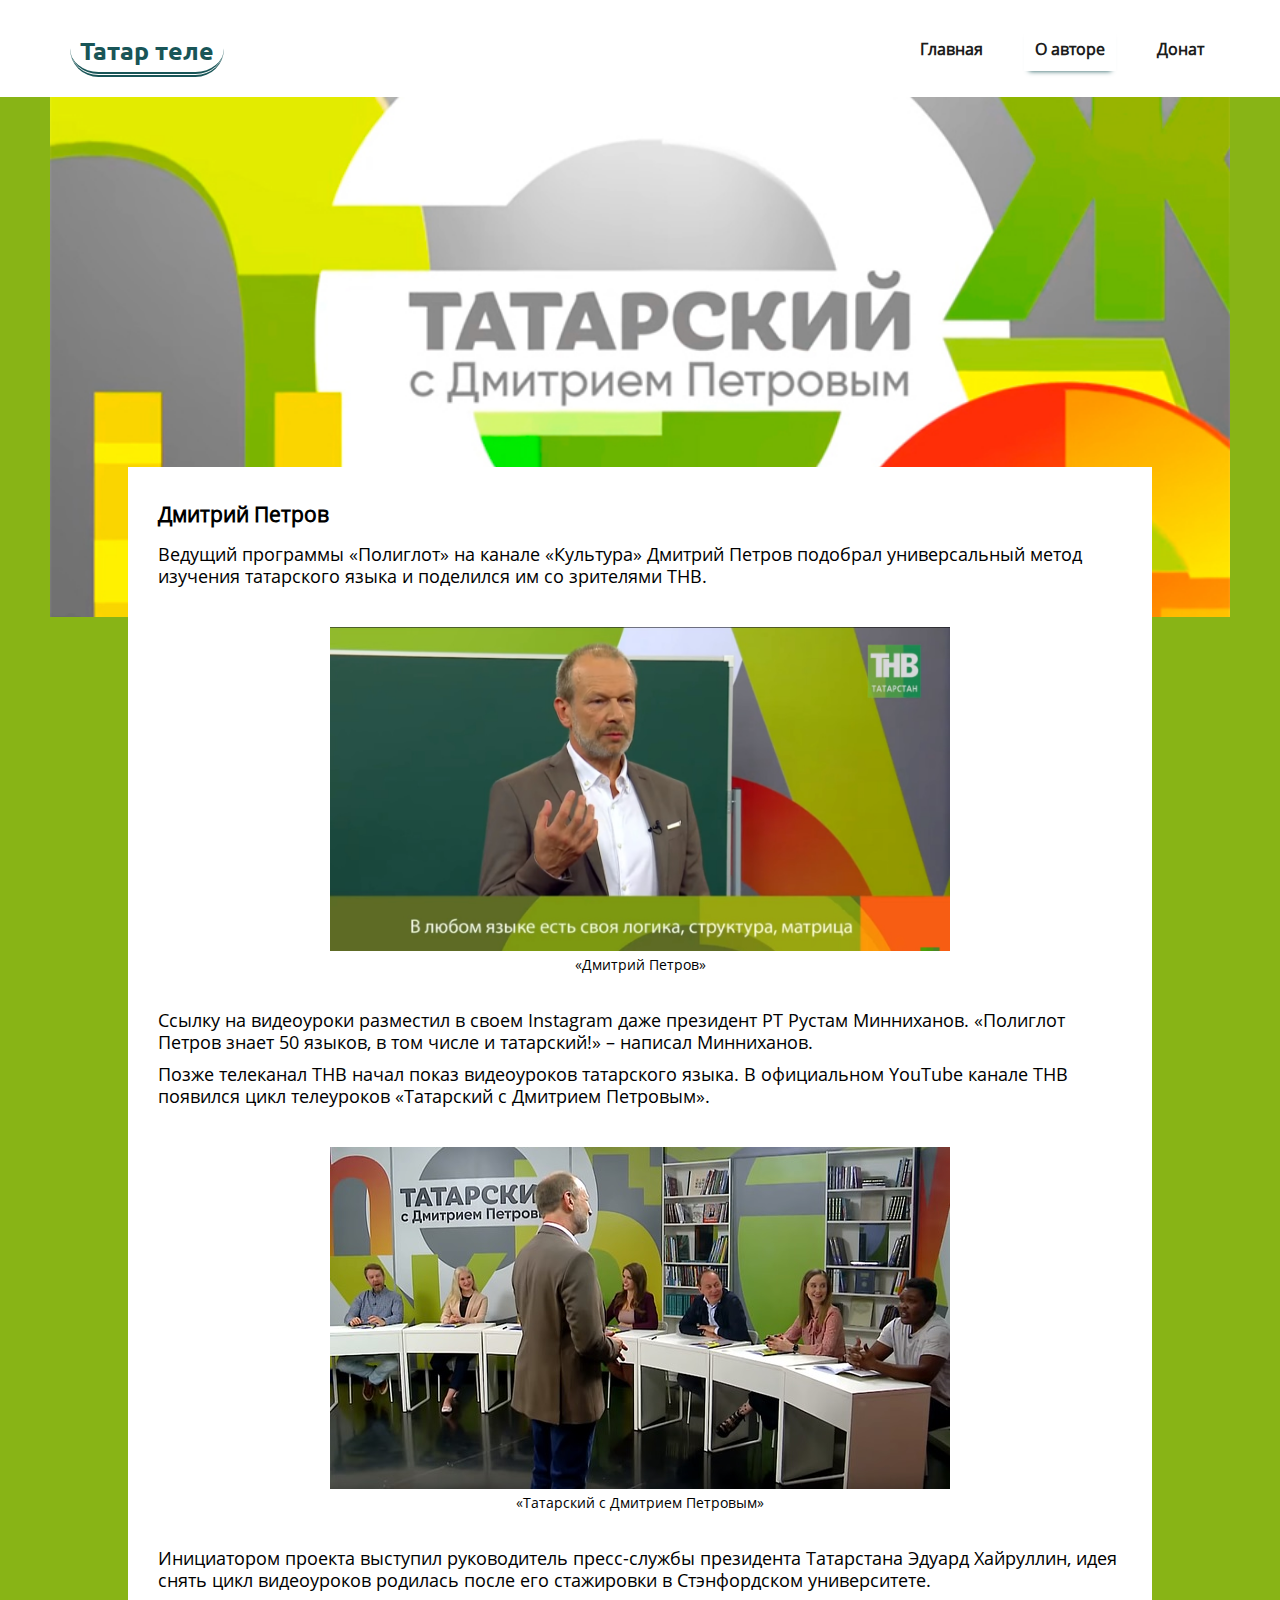
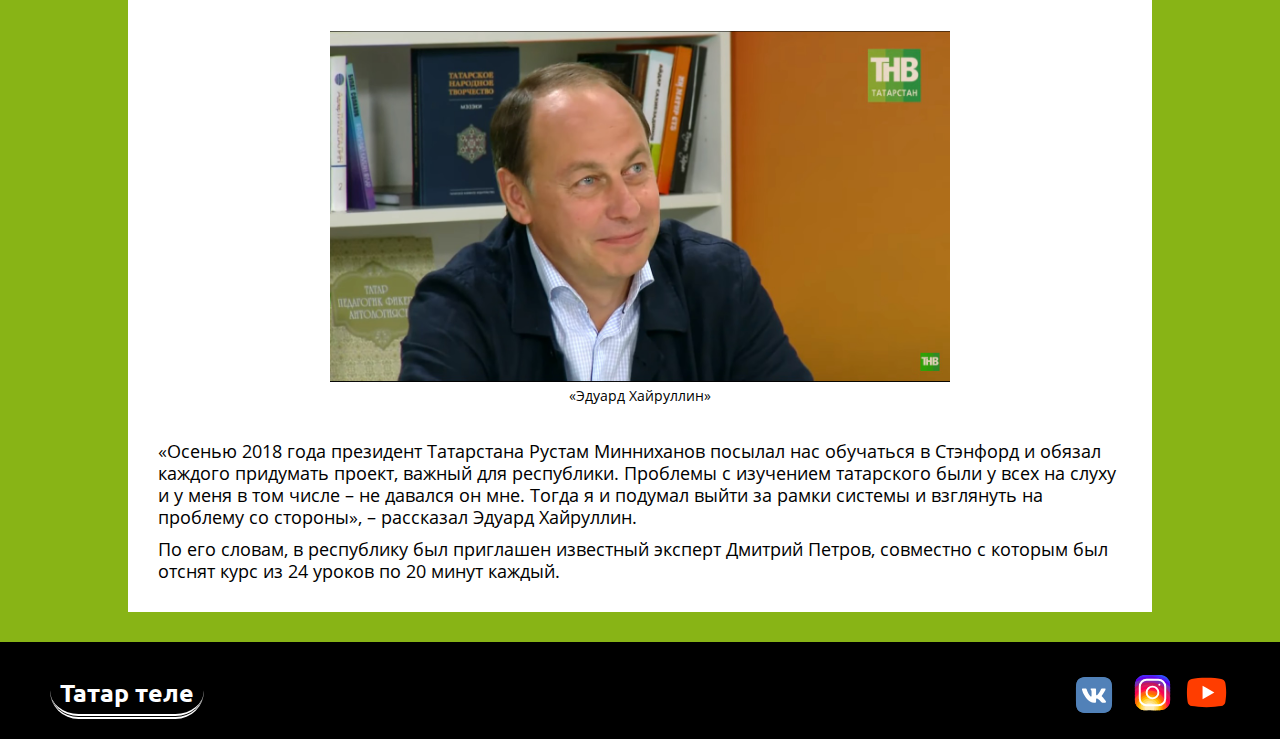
<file: avtor.html>
<!DOCTYPE html>
<html lang="ru">

<head>
  <meta charset="UTF-8">
  <meta http-equiv="X-UA-Compatible" content="IE=edge">
  <link rel="shortcut icon" href="img/favicon.png">
  <meta name="viewport" content="width=device-width, initial-scale=1.0">
  <!--Для поиска в сети-->
  <meta name="description" content="Рады видеть Вас на нашем сайте.">
  <meta property="og:title" content="Уроки Татарского языка с Дмитрием Петровым.">
  <meta property="og:type" content="website">
  <meta property="og:url" content="здесь ссылка на сайт">
  <!-- <meta property="og:image" content="картинка для поисковиков ссылка"> -->
  <meta property="og:image" content="https://pic.rutubelist.ru/video/42/79/42795d7016f728d459ecf9d482c5f98e.jpg">
  <meta name="keywords" content="уроки, татарский, русский, дмитрий, петров, тнв">
  <title>О авторе</title>
  <!--   Для VS-code -->
  <link rel="stylesheet" href="biblioteka/accordion.min.css">
  <!--   Для codepen 
      <link rel="stylesheet" href="https://unpkg.com/accordion-js@3.3.2/dist/accordion.min.css">-->
  <link rel="stylesheet" href="css/normalize.css">
  <link rel="stylesheet" href="css/style.css">
  <!-- Yandex.Metrika counter -->
  <script type="text/javascript" >
    (function(m,e,t,r,i,k,a){m[i]=m[i]||function(){(m[i].a=m[i].a||[]).push(arguments)};
    m[i].l=1*new Date();
    for (var j = 0; j < document.scripts.length; j++) {if (document.scripts[j].src === r) { return; }}
    k=e.createElement(t),a=e.getElementsByTagName(t)[0],k.async=1,k.src=r,a.parentNode.insertBefore(k,a)})
    (window, document, "script", "https://mc.yandex.ru/metrika/tag.js", "ym");

    ym(95073927, "init", {
        clickmap:true,
        trackLinks:true,
        accurateTrackBounce:true,
        webvisor:true
    });
  </script>
  <noscript><div><img src="https://mc.yandex.ru/watch/95073927" style="position:absolute; left:-9999px;" alt="" /></div></noscript>
  <!-- /Yandex.Metrika counter -->
</head>
<body>
  <div class="wrapper">
    <h1 class="visually-hidden">Я для семантики</h1>
    <header class="header">
      <div class="header__container container">
        <a href="#" class="header__logo">
          <strong>Татар теле</strong>
        </a>
        <div class="header__block-burger">
          <button id="burger" class="header__burger burger">
            <span class="burger-line"></span>
            <span class="burger-line"></span>
            <span class="burger-line"></span>
          </button>
          <div class="header__block-menu menu" id="menu">
            <nav class="header__nav nav" title="header menu">
              <ul class="header__list">
                <li class="header__item">
                  <a class="header__btn" href="index.html" aria-label="Ссылка">Главная</a>
                </li>
                <li class="header__item">
                  <a class="header__btn header__btn--active" href="avtor.html" aria-label="Ссылка">О авторе</a>
                </li>
                <li class="header__item">
                  <a class="header__btn " href="donat.html" aria-label="Ссылка">Донат</a>
                </li>
              </ul>              
            </nav>
          </div>
        </div>       
      </div>
    </header>
    <main>
      <section class="hero">
        <div class="hero__container container">
          <h2 class="visually-hidden">Я для семантики</h2>
          <div class="hero__img"></div>
        </div>
      </section>
      <section class="avtor">
        <div class="avtor__container container">
          <h2>Дмитрий Петров</h2>
          <p class="avtor__desrc desrc">
            Ведущий программы «Полиглот» на канале «Культура» Дмитрий Петров подобрал универсальный метод изучения татарского языка и поделился им со зрителями ТНВ. 
          </p>
          <figure class="avtor__figure">
            <img src="img/petrov.jpg" alt="Изображение Дмитрий Петров"><figcaption>«Дмитрий Петров»</figcaption>
          </figure>
          <p class="avtor__desrc desrc">
            Ссылку на видеоуроки разместил в своем Instagram даже президент РТ Рустам Минниханов. «Полиглот Петров знает 50 языков, в том числе и татарский!» – написал Минниханов.
          </p>
          <p class="avtor__desrc desrc">
            Позже телеканал ТНВ начал показ видеоуроков татарского языка. В официальном YouTube канале ТНВ появился цикл телеуроков «Татарский с Дмитрием Петровым».
          </p>
          <figure class="avtor__figure">
            <img src="img/avtor.jpg" alt="Изображение Видеоуроков"><figcaption>«Татарский с Дмитрием Петровым»</figcaption>
          </figure>
          <p class="avtor__desrc desrc">
            Инициатором проекта выступил руководитель пресс-службы президента Татарстана Эдуард Хайруллин, идея снять цикл видеоуроков родилась после его стажировки в Стэнфордском университете. 
          </p>
          <figure class="avtor__figure">
            <img src="img/hairullin.jpg" alt="Изображение Эдуард Хайруллин"><figcaption>«Эдуард Хайруллин»</figcaption>
          </figure>
          <p class="avtor__desrc desrc">
            «Осенью 2018 года президент Татарстана Рустам Минниханов посылал нас обучаться в Стэнфорд и обязал каждого придумать проект, важный для республики. Проблемы с изучением татарского были у всех на слуху и у меня в том числе – не давался он мне. Тогда я и подумал выйти за рамки системы и взглянуть на проблему со стороны», – рассказал Эдуард Хайруллин.
          </p>
          <p class="avtor__desrc desrc">
            По его словам, в республику был приглашен известный эксперт Дмитрий Петров, совместно с которым был отснят курс из 24 уроков по 20 минут каждый.
          </p>
        </div>
      </section>   
      <section class="line">
        <h2 class="visually-hidden">Я для семантики</h2>
        <!-- отступ для Плавающего блока js - course__left_id -->
        <div class="line__container container"></div>
      </section>
    </main>
    <footer class="footer">
      <div class="container footer__container">
        <a href="#" class="footer__logo">
          <strong>Татар теле</strong>
        </a>
        <nav class="footer-nav">
          <ul class="footer__list-icone">
            <li class="footer__item-icone">
              <a href="https://vk.com/tatarstan_tnv" class="footer__link-icone footer__link-icone_vk" target="blank">
                <svg width="45px" height="45px" viewbox="0 0 202 202" id="VK_Logo" xmlns="http://www.w3.org/2000/svg"
                  xmlns:xlink="http://www.w3.org/1999/xlink">
                  <style>
                    .st0 {clip-path: url(#SVGID_2_); fill: #5181b8 } .st1 { fill-rule: evenodd; clip-rule: evenodd; fill: #fff }
                  </style>
                  <g id="Base">
                    <defs>
                      <path id="SVGID_1_"
                        d="M71.6 5h58.9C184.3 5 197 17.8 197 71.6v58.9c0 53.8-12.8 66.5-66.6 66.5H71.5C17.7 197 5 184.2 5 130.4V71.5C5 17.8 17.8 5 71.6 5z" />
                    </defs>
                    <use xlink:href="#SVGID_1_" overflow="visible" fill-rule="evenodd" clip-rule="evenodd"
                      fill="#5181b8" />
                    <clippath id="SVGID_2_">
                      <use xlink:href="#SVGID_1_" overflow="visible" />
                    </clippath>
                    <path class="st0" d="M0 0h202v202H0z" />
                  </g>
                  <path id="Logo" class="st1"
                    d="M162.2 71.1c.9-3 0-5.1-4.2-5.1h-14c-3.6 0-5.2 1.9-6.1 4 0 0-7.1 17.4-17.2 28.6-3.3 3.3-4.7 4.3-6.5 4.3-.9 0-2.2-1-2.2-4V71.1c0-3.6-1-5.1-4-5.1H86c-2.2 0-3.6 1.7-3.6 3.2 0 3.4 5 4.2 5.6 13.6v20.6c0 4.5-.8 5.3-2.6 5.3-4.7 0-16.3-17.4-23.1-37.4-1.4-3.7-2.7-5.3-6.3-5.3H42c-4 0-4.8 1.9-4.8 4 0 3.7 4.7 22.1 22.1 46.4C70.9 133 87.2 142 102 142c8.9 0 10-2 10-5.4V124c0-4 .8-4.8 3.7-4.8 2.1 0 5.6 1 13.9 9 9.5 9.5 11.1 13.8 16.4 13.8h14c4 0 6-2 4.8-5.9-1.3-3.9-5.8-9.6-11.8-16.4-3.3-3.9-8.2-8-9.6-10.1-2.1-2.7-1.5-3.9 0-6.2 0-.1 17.1-24.1 18.8-32.3z" />
                </svg>
              </a>
            </li>
            <li class="footer__item-icone">
              <a href="https://www.instagram.com/tvtnv/" class="footer__link-icone footer__link-icone_instagram"
                target="blank">
                <svg xmlns="http://www.w3.org/2000/svg" viewbox="0 0 48 48" width="50px" height="50px">
                  <path fill="#304ffe"
                    d="M41.67,13.48c-0.4,0.26-0.97,0.5-1.21,0.77c-0.09,0.09-0.14,0.19-0.12,0.29v1.03l-0.3,1.01l-0.3,1l-0.33,1.1 l-0.68,2.25l-0.66,2.22l-0.5,1.67c0,0.26-0.01,0.52-0.03,0.77c-0.07,0.96-0.27,1.88-0.59,2.74c-0.19,0.53-0.42,1.04-0.7,1.52 c-0.1,0.19-0.22,0.38-0.34,0.56c-0.4,0.63-0.88,1.21-1.41,1.72c-0.41,0.41-0.86,0.79-1.35,1.11c0,0,0,0-0.01,0 c-0.08,0.07-0.17,0.13-0.27,0.18c-0.31,0.21-0.64,0.39-0.98,0.55c-0.23,0.12-0.46,0.22-0.7,0.31c-0.05,0.03-0.11,0.05-0.16,0.07 c-0.57,0.27-1.23,0.45-1.89,0.54c-0.04,0.01-0.07,0.01-0.11,0.02c-0.4,0.07-0.79,0.13-1.19,0.16c-0.18,0.02-0.37,0.03-0.55,0.03 l-0.71-0.04l-3.42-0.18c0-0.01-0.01,0-0.01,0l-1.72-0.09c-0.13,0-0.27,0-0.4-0.01c-0.54-0.02-1.06-0.08-1.58-0.19 c-0.01,0-0.01,0-0.01,0c-0.95-0.18-1.86-0.5-2.71-0.93c-0.47-0.24-0.93-0.51-1.36-0.82c-0.18-0.13-0.35-0.27-0.52-0.42 c-0.48-0.4-0.91-0.83-1.31-1.27c-0.06-0.06-0.11-0.12-0.16-0.18c-0.06-0.06-0.12-0.13-0.17-0.19c-0.38-0.48-0.7-0.97-0.96-1.49 c-0.24-0.46-0.43-0.95-0.58-1.49c-0.06-0.19-0.11-0.37-0.15-0.57c-0.01-0.01-0.02-0.03-0.02-0.05c-0.1-0.41-0.19-0.84-0.24-1.27 c-0.06-0.33-0.09-0.66-0.09-1c-0.02-0.13-0.02-0.27-0.02-0.4l1.91-2.95l1.87-2.88l0.85-1.31l0.77-1.18l0.26-0.41v-1.03 c0.02-0.23,0.03-0.47,0.02-0.69c-0.01-0.7-0.15-1.38-0.38-2.03c-0.22-0.69-0.53-1.34-0.85-1.94c-0.38-0.69-0.78-1.31-1.11-1.87 C14,7.4,13.66,6.73,13.75,6.26C14.47,6.09,15.23,6,16,6h16c4.18,0,7.78,2.6,9.27,6.26C41.43,12.65,41.57,13.06,41.67,13.48z" />
                  <path fill="#4928f4"
                    d="M42,16v0.27l-1.38,0.8l-0.88,0.51l-0.97,0.56l-1.94,1.13l-1.9,1.1l-1.94,1.12l-0.77,0.45 c0,0.48-0.12,0.92-0.34,1.32c-0.31,0.58-0.83,1.06-1.49,1.47c-0.67,0.41-1.49,0.74-2.41,0.98c0,0,0-0.01-0.01,0 c-3.56,0.92-8.42,0.5-10.78-1.26c-0.66-0.49-1.12-1.09-1.32-1.78c-0.06-0.23-0.09-0.48-0.09-0.73v-7.19 c0.01-0.15-0.09-0.3-0.27-0.45c-0.54-0.43-1.81-0.84-3.23-1.25c-1.11-0.31-2.3-0.62-3.3-0.92c-0.79-0.24-1.46-0.48-1.86-0.71 c0.18-0.35,0.39-0.7,0.61-1.03c1.4-2.05,3.54-3.56,6.02-4.13C14.47,6.09,15.23,6,16,6h10.8c5.37,0.94,10.32,3.13,14.47,6.26 c0.16,0.39,0.3,0.8,0.4,1.22c0.18,0.66,0.29,1.34,0.32,2.05C42,15.68,42,15.84,42,16z" />
                  <path fill="#6200ea"
                    d="M42,16v4.41l-0.22,0.68l-0.75,2.33l-0.78,2.4l-0.41,1.28l-0.38,1.19l-0.37,1.13l-0.36,1.12l-0.19,0.59 l-0.25,0.78c0,0.76-0.02,1.43-0.07,2c-0.01,0.06-0.02,0.12-0.02,0.18c-0.06,0.53-0.14,0.98-0.27,1.36 c-0.01,0.06-0.03,0.12-0.05,0.17c-0.26,0.72-0.65,1.18-1.23,1.48c-0.14,0.08-0.3,0.14-0.47,0.2c-0.53,0.18-1.2,0.27-2.02,0.32 c-0.6,0.04-1.29,0.05-2.07,0.05H31.4l-1.19-0.05L30,37.61l-2.17-0.09l-2.2-0.09l-7.25-0.3l-1.88-0.08h-0.26 c-0.78-0.01-1.45-0.06-2.03-0.14c-0.84-0.13-1.49-0.35-1.98-0.68c-0.7-0.45-1.11-1.11-1.35-2.03c-0.06-0.22-0.11-0.45-0.14-0.7 c-0.1-0.58-0.15-1.25-0.18-2c0-0.15,0-0.3-0.01-0.46c-0.01-0.01,0-0.01,0-0.01v-0.58c-0.01-0.29-0.01-0.59-0.01-0.9l0.05-1.61 l0.03-1.15l0.04-1.34v-0.19l0.07-2.46l0.07-2.46l0.07-2.31l0.06-2.27l0.02-0.6c0-0.31-1.05-0.49-2.22-0.64 c-0.93-0.12-1.95-0.23-2.56-0.37c0.05-0.23,0.1-0.46,0.16-0.68c0.18-0.72,0.45-1.4,0.79-2.05c0.18-0.35,0.39-0.7,0.61-1.03 c2.16-0.95,4.41-1.69,6.76-2.17c2.06-0.43,4.21-0.66,6.43-0.66c7.36,0,14.16,2.49,19.54,6.69c0.52,0.4,1.03,0.83,1.53,1.28 C42,15.68,42,15.84,42,16z" />
                  <path fill="#673ab7"
                    d="M42,18.37v4.54l-0.55,1.06l-1.05,2.05l-0.56,1.08l-0.51,0.99l-0.22,0.43c0,0.31,0,0.61-0.02,0.9 c0,0.43-0.02,0.84-0.05,1.22c-0.04,0.45-0.1,0.86-0.16,1.24c-0.15,0.79-0.36,1.47-0.66,2.03c-0.04,0.07-0.08,0.14-0.12,0.2 c-0.11,0.18-0.24,0.35-0.38,0.51c-0.18,0.22-0.38,0.41-0.61,0.57c-0.34,0.26-0.74,0.47-1.2,0.63c-0.57,0.21-1.23,0.35-2.01,0.43 c-0.51,0.05-1.07,0.08-1.68,0.08l-0.42,0.02l-2.08,0.12h-0.01L27.5,36.6l-2.25,0.13l-3.1,0.18l-3.77,0.22l-0.55,0.03 c-0.51,0-0.99-0.03-1.45-0.09c-0.05-0.01-0.09-0.02-0.14-0.02c-0.68-0.11-1.3-0.29-1.86-0.54c-0.68-0.3-1.27-0.7-1.77-1.18 c-0.44-0.43-0.82-0.92-1.13-1.47c-0.07-0.13-0.14-0.25-0.2-0.39c-0.3-0.59-0.54-1.25-0.72-1.97c-0.03-0.12-0.06-0.25-0.08-0.38 c-0.06-0.23-0.11-0.47-0.14-0.72c-0.11-0.64-0.17-1.32-0.2-2.03v-0.01c-0.01-0.29-0.02-0.57-0.02-0.87l-0.49-1.17l-0.07-0.18 L9.5,25.99L8.75,24.2l-0.12-0.29l-0.72-1.73l-0.8-1.93c0,0,0,0-0.01,0L6.29,18.3L6,17.59V16c0-0.63,0.06-1.25,0.17-1.85 c0.05-0.23,0.1-0.46,0.16-0.68c0.85-0.49,1.74-0.94,2.65-1.34c2.08-0.93,4.31-1.62,6.62-2.04c1.72-0.31,3.51-0.48,5.32-0.48 c7.31,0,13.94,2.65,19.12,6.97c0.2,0.16,0.39,0.32,0.58,0.49C41.09,17.48,41.55,17.91,42,18.37z" />
                  <path fill="#8e24aa"
                    d="M42,21.35v5.14l-0.57,1.19l-1.08,2.25l-0.01,0.03c0,0.43-0.02,0.82-0.05,1.17c-0.1,1.15-0.38,1.88-0.84,2.33 c-0.33,0.34-0.74,0.53-1.25,0.63c-0.03,0.01-0.07,0.01-0.1,0.02c-0.16,0.03-0.33,0.05-0.51,0.05c-0.62,0.06-1.35,0.02-2.19-0.04 c-0.09,0-0.19-0.01-0.29-0.02c-0.61-0.04-1.26-0.08-1.98-0.11c-0.39-0.01-0.8-0.02-1.22-0.02h-0.02l-1.01,0.08h-0.01l-2.27,0.16 l-2.59,0.2l-0.38,0.03l-3.03,0.22l-1.57,0.12l-1.55,0.11c-0.27,0-0.53,0-0.79-0.01c0,0-0.01-0.01-0.01,0 c-1.13-0.02-2.14-0.09-3.04-0.26c-0.83-0.14-1.56-0.36-2.18-0.69c-0.64-0.31-1.17-0.75-1.6-1.31c-0.41-0.55-0.71-1.24-0.9-2.07 c0-0.01,0-0.01,0-0.01c-0.14-0.67-0.22-1.45-0.22-2.33l-0.15-0.27L9.7,26.35l-0.13-0.22L9.5,25.99l-0.93-1.65l-0.46-0.83 l-0.58-1.03l-1-1.79L6,19.75v-3.68c0.88-0.58,1.79-1.09,2.73-1.55c1.14-0.58,2.32-1.07,3.55-1.47c1.34-0.44,2.74-0.79,4.17-1.02 c1.45-0.24,2.94-0.36,4.47-0.36c6.8,0,13.04,2.43,17.85,6.47c0.22,0.17,0.43,0.36,0.64,0.54c0.84,0.75,1.64,1.56,2.37,2.41 C41.86,21.18,41.94,21.26,42,21.35z" />
                  <path fill="#c2185b"
                    d="M42,24.71v7.23c-0.24-0.14-0.57-0.31-0.98-0.49c-0.22-0.11-0.47-0.22-0.73-0.32 c-0.38-0.17-0.79-0.33-1.25-0.49c-0.1-0.04-0.2-0.07-0.31-0.1c-0.18-0.07-0.37-0.13-0.56-0.19c-0.59-0.18-1.24-0.35-1.92-0.5 c-0.26-0.05-0.53-0.1-0.8-0.14c-0.87-0.15-1.8-0.24-2.77-0.25c-0.08-0.01-0.17-0.01-0.25-0.01l-2.57,0.02l-3.5,0.02h-0.01 l-7.49,0.06c-2.38,0-3.84,0.57-4.72,0.8c0,0-0.01,0-0.01,0.01c-0.93,0.24-1.22,0.09-1.3-1.54c-0.02-0.45-0.03-1.03-0.03-1.74 l-0.56-0.43l-0.98-0.74l-0.6-0.46l-0.12-0.09L8.88,24.1l-0.25-0.19l-0.52-0.4l-0.96-0.72L6,21.91v-3.4 c0.1-0.08,0.19-0.15,0.29-0.21c1.45-1,3-1.85,4.64-2.54c1.46-0.62,3-1.11,4.58-1.46c0.43-0.09,0.87-0.18,1.32-0.24 c1.33-0.23,2.7-0.34,4.09-0.34c6.01,0,11.53,2.09,15.91,5.55c0.66,0.52,1.3,1.07,1.9,1.66c0.82,0.78,1.59,1.61,2.3,2.49 c0.14,0.18,0.28,0.36,0.42,0.55C41.64,24.21,41.82,24.46,42,24.71z" />
                  <path fill="#d81b60"
                    d="M42,28.72V32c0,0.65-0.06,1.29-0.18,1.91c-0.18,0.92-0.49,1.8-0.91,2.62c-0.22,0.05-0.47,0.05-0.75,0.01 c-0.63-0.11-1.37-0.44-2.17-0.87c-0.04-0.01-0.08-0.03-0.11-0.05c-0.25-0.13-0.51-0.27-0.77-0.43c-0.53-0.29-1.09-0.61-1.65-0.91 c-0.12-0.06-0.24-0.12-0.35-0.18c-0.64-0.33-1.3-0.63-1.96-0.86c0,0,0,0-0.01,0c-0.14-0.05-0.29-0.1-0.44-0.14 c-0.57-0.16-1.15-0.26-1.71-0.26l-1.1-0.32l-4.87-1.41c0,0,0,0-0.01,0l-2.99-0.87h-0.01l-1.3-0.38c-3.76,0-6.07,1.6-7.19,0.99 c-0.44-0.23-0.7-0.81-0.79-1.95c-0.03-0.32-0.04-0.68-0.04-1.1l-1.17-0.57l-0.05-0.02h-0.01l-0.84-0.42L9.7,26.35l-0.07-0.03 l-0.17-0.09L7.5,25.28L6,24.55v-3.43c0.17-0.15,0.35-0.29,0.53-0.43c0.19-0.15,0.38-0.29,0.57-0.44c0.01,0,0.01,0,0.01,0 c1.18-0.85,2.43-1.6,3.76-2.22c1.55-0.74,3.2-1.31,4.91-1.68c0.25-0.06,0.51-0.12,0.77-0.16c1.42-0.27,2.88-0.41,4.37-0.41 c5.27,0,10.11,1.71,14.01,4.59c1.13,0.84,2.18,1.77,3.14,2.78c0.79,0.83,1.52,1.73,2.18,2.67c0.05,0.07,0.1,0.14,0.15,0.2 c0.37,0.54,0.71,1.09,1.03,1.66C41.64,28.02,41.82,28.37,42,28.72z" />
                  <path fill="#f50057"
                    d="M41.82,33.91c-0.18,0.92-0.49,1.8-0.91,2.62c-0.19,0.37-0.4,0.72-0.63,1.06c-0.14,0.21-0.29,0.41-0.44,0.6 c-0.36-0.14-0.89-0.34-1.54-0.56c0,0,0,0,0-0.01c-0.49-0.17-1.05-0.35-1.65-0.52c-0.17-0.05-0.34-0.1-0.52-0.15 c-0.71-0.19-1.45-0.36-2.17-0.46c-0.6-0.1-1.19-0.16-1.74-0.16l-0.46-0.13h-0.01l-2.42-0.7l-1.49-0.43l-1.66-0.48h-0.01l-0.54-0.15 l-6.53-1.88l-1.88-0.54l-1.4-0.33l-2.28-0.54l-0.28-0.07c0,0,0,0-0.01,0l-2.29-0.53c0-0.01,0-0.01,0-0.01l-0.41-0.09l-0.21-0.05 l-1.67-0.39l-0.19-0.05l-1.42-1.17L6,27.9v-4.08c0.37-0.36,0.75-0.7,1.15-1.03c0.12-0.11,0.25-0.21,0.38-0.31 c0.12-0.1,0.25-0.2,0.38-0.3c0.91-0.69,1.87-1.31,2.89-1.84c1.3-0.7,2.68-1.26,4.13-1.66c0.28-0.09,0.56-0.17,0.85-0.23 c1.64-0.41,3.36-0.62,5.14-0.62c4.47,0,8.63,1.35,12.07,3.66c1.71,1.15,3.25,2.53,4.55,4.1c0.66,0.79,1.26,1.62,1.79,2.5 c0.05,0.07,0.09,0.13,0.13,0.2c0.32,0.53,0.62,1.08,0.89,1.64c0.25,0.5,0.47,1,0.67,1.52C41.34,32.25,41.6,33.07,41.82,33.91z" />
                  <path fill="#ff1744"
                    d="M40.28,37.59c-0.14,0.21-0.29,0.41-0.44,0.6c-0.44,0.55-0.92,1.05-1.46,1.49c-0.47,0.39-0.97,0.74-1.5,1.04 c-0.2-0.05-0.4-0.11-0.61-0.19c-0.66-0.23-1.35-0.61-1.99-1.01c-0.96-0.61-1.79-1.27-2.16-1.57c-0.14-0.12-0.21-0.18-0.21-0.18 l-1.7-0.15L30,37.6l-2.2-0.19l-2.28-0.2l-3.37-0.3l-5.34-0.47l-0.02-0.01l-1.88-0.91l-1.9-0.92l-1.53-0.74l-0.33-0.16l-0.41-0.2 l-1.42-0.69L7.43,31.9l-0.59-0.29L6,31.35v-4.47c0.47-0.56,0.97-1.09,1.5-1.6c0.34-0.32,0.7-0.64,1.07-0.94 c0.06-0.05,0.12-0.1,0.18-0.14c0.04-0.05,0.09-0.08,0.13-0.1c0.59-0.48,1.21-0.91,1.85-1.3c0.74-0.47,1.52-0.89,2.33-1.24 c0.87-0.39,1.78-0.72,2.72-0.97c1.63-0.46,3.36-0.7,5.14-0.7c4.08,0,7.85,1.24,10.96,3.37c1.99,1.36,3.71,3.08,5.07,5.07 c0.45,0.64,0.85,1.32,1.22,2.02c0.13,0.26,0.26,0.52,0.37,0.78c0.12,0.25,0.23,0.5,0.34,0.75c0.21,0.52,0.4,1.04,0.57,1.58 c0.32,1,0.56,2.02,0.71,3.08C40.21,36.89,40.25,37.24,40.28,37.59z" />
                  <path fill="#ff5722"
                    d="M38.39,39.42c0,0.08,0,0.17-0.01,0.26c-0.47,0.39-0.97,0.74-1.5,1.04c-0.22,0.12-0.44,0.24-0.67,0.34 c-0.23,0.11-0.46,0.21-0.7,0.3c-0.34-0.18-0.8-0.4-1.29-0.61c-0.69-0.31-1.44-0.59-2.02-0.68c-0.14-0.03-0.27-0.04-0.39-0.04 l-1.64-0.21h-0.02l-2.04-0.27l-2.06-0.27l-0.96-0.12l-7.56-0.98c-0.49,0-1.01-0.03-1.55-0.1c-0.66-0.06-1.35-0.16-2.04-0.3 c-0.68-0.12-1.37-0.28-2.03-0.45c-0.69-0.16-1.37-0.35-2-0.53c-0.73-0.22-1.41-0.43-1.98-0.62c-0.47-0.15-0.87-0.29-1.18-0.4 c-0.18-0.43-0.33-0.88-0.44-1.34C6.1,33.66,6,32.84,6,32v-1.67c0.32-0.53,0.67-1.05,1.06-1.54c0.71-0.94,1.52-1.8,2.4-2.56 c0.03-0.04,0.07-0.07,0.1-0.09l0.01-0.01c0.31-0.28,0.63-0.53,0.97-0.77c0.04-0.04,0.08-0.07,0.12-0.1 c0.16-0.12,0.33-0.24,0.51-0.35c1.43-0.97,3.01-1.73,4.7-2.24c1.6-0.48,3.29-0.73,5.05-0.73c3.49,0,6.75,1.03,9.47,2.79 c2.01,1.29,3.74,2.99,5.06,4.98c0.16,0.23,0.31,0.46,0.46,0.7c0.69,1.17,1.26,2.43,1.68,3.75c0.05,0.15,0.09,0.3,0.13,0.46 c0.08,0.27,0.15,0.55,0.21,0.83c0.02,0.07,0.04,0.14,0.06,0.22c0.14,0.63,0.24,1.29,0.31,1.95c0,0.01,0,0.01,0,0.01 C38.36,38.22,38.39,38.82,38.39,39.42z" />
                  <path fill="#ff6f00"
                    d="M36.33,39.42c0,0.35-0.02,0.73-0.06,1.11c-0.02,0.18-0.04,0.36-0.06,0.53c-0.23,0.11-0.46,0.21-0.7,0.3 c-0.45,0.17-0.91,0.31-1.38,0.41c-0.32,0.07-0.65,0.13-0.98,0.16h-0.01c-0.31-0.19-0.67-0.42-1.04-0.68 c-0.67-0.47-1.37-1-1.93-1.43c-0.01-0.01-0.01-0.01-0.02-0.02c-0.59-0.45-1.01-0.79-1.01-0.79l-1.06,0.04l-2.04,0.07l-0.95,0.04 l-3.82,0.14l-3.23,0.12c-0.21,0.01-0.46,0.01-0.77,0h-0.01c-0.42-0.01-0.92-0.04-1.47-0.09c-0.64-0.05-1.34-0.11-2.05-0.18 c-0.69-0.08-1.39-0.16-2.06-0.24c-0.74-0.08-1.44-0.17-2.04-0.25c-0.47-0.06-0.88-0.11-1.21-0.15c-0.28-0.32-0.53-0.65-0.77-1.01 c-0.36-0.54-0.67-1.11-0.91-1.72c-0.18-0.43-0.33-0.88-0.44-1.34c0.29-0.89,0.67-1.73,1.12-2.54c0.36-0.66,0.78-1.29,1.24-1.89 c0.45-0.59,0.94-1.14,1.47-1.64v-0.01c0.15-0.15,0.3-0.29,0.45-0.42c0.28-0.26,0.57-0.5,0.87-0.73h0.01 c0.01-0.02,0.02-0.02,0.03-0.03c0.24-0.19,0.49-0.36,0.74-0.53c1.48-1.01,3.15-1.76,4.95-2.2c1.19-0.29,2.44-0.45,3.73-0.45 c2.54,0,4.94,0.61,7.05,1.71h0.01c1.81,0.93,3.41,2.21,4.7,3.75c0.71,0.82,1.32,1.72,1.82,2.67c0.35,0.64,0.65,1.31,0.9,1.99 c0.02,0.06,0.04,0.11,0.06,0.16c0.17,0.5,0.32,1.02,0.45,1.54c0.09,0.37,0.16,0.75,0.22,1.13c0.02,0.12,0.04,0.23,0.05,0.35 C36.28,37.99,36.33,38.7,36.33,39.42z" />
                  <path fill="#ff9800"
                    d="M34.28,39.42v0.1c0,0.34-0.03,0.77-0.06,1.23c-0.03,0.34-0.06,0.69-0.09,1.02c-0.32,0.07-0.65,0.13-0.98,0.16 h-0.01C32.76,41.98,32.39,42,32,42h-1.75l-0.38-0.11l-1.97-0.6l-2-0.6l-4.63-1.39l-2-0.6c0,0-0.83,0.33-2,0.72h-0.01 c-0.45,0.15-0.94,0.31-1.46,0.47c-0.65,0.19-1.34,0.38-2.02,0.53c-0.7,0.16-1.39,0.28-2.01,0.33c-0.19,0.02-0.38,0.03-0.55,0.03 c-0.56-0.31-1.1-0.68-1.59-1.09c-0.43-0.36-0.83-0.75-1.2-1.18c-0.28-0.32-0.53-0.65-0.77-1.01c0.07-0.45,0.15-0.89,0.27-1.32 c0.3-1.19,0.77-2.33,1.39-3.37c0.34-0.59,0.72-1.16,1.16-1.69c0.01-0.03,0.04-0.06,0.07-0.08c-0.01-0.01,0-0.01,0-0.01 c0.13-0.17,0.27-0.33,0.41-0.48c0-0.01,0-0.01,0-0.01c0.41-0.44,0.83-0.86,1.29-1.25c0.16-0.13,0.31-0.26,0.48-0.39 c0.03-0.03,0.06-0.05,0.1-0.08c2.25-1.72,5.06-2.76,8.09-2.76c3.44,0,6.57,1.29,8.94,3.41c1.14,1.03,2.11,2.26,2.84,3.63 c0.06,0.1,0.12,0.21,0.17,0.32c0.09,0.18,0.18,0.37,0.26,0.57c0.33,0.72,0.59,1.48,0.77,2.26c0.02,0.08,0.04,0.16,0.06,0.24 c0.08,0.37,0.15,0.75,0.2,1.13C34.24,38.21,34.28,38.81,34.28,39.42z" />
                  <path fill="#ffc107"
                    d="M32.22,39.42c0,0.2-0.01,0.42-0.02,0.65c-0.02,0.37-0.05,0.77-0.1,1.18c-0.02,0.25-0.06,0.5-0.1,0.75h-5.48 l-1.06-0.17l-4.14-0.66l-0.59-0.09l-1.35-0.22c-0.59,0-1.87,0.26-3.22,0.51c-0.71,0.13-1.43,0.27-2.08,0.36 c-0.08,0.01-0.16,0.02-0.23,0.03h-0.01c-0.7-0.15-1.38-0.38-2.02-0.68c-0.2-0.09-0.4-0.19-0.6-0.3c-0.56-0.31-1.1-0.68-1.59-1.09 c-0.01-0.12-0.02-0.22-0.02-0.27c0-0.26,0.01-0.51,0.03-0.76c0.04-0.64,0.13-1.26,0.27-1.86c0.22-0.91,0.54-1.79,0.97-2.6 c0.08-0.17,0.17-0.34,0.27-0.5c0.04-0.08,0.09-0.15,0.13-0.23c0.18-0.29,0.38-0.57,0.58-0.85c0.42-0.55,0.89-1.07,1.39-1.54 c0.01,0,0.01,0,0.01,0c0.04-0.04,0.08-0.08,0.12-0.11c0.05-0.04,0.09-0.09,0.14-0.12c0.2-0.18,0.4-0.34,0.61-0.49 c0-0.01,0.01-0.01,0.01-0.01c1.89-1.41,4.23-2.24,6.78-2.24c1.98,0,3.82,0.5,5.43,1.38h0.01c1.38,0.76,2.58,1.79,3.53,3.03 c0.37,0.48,0.7,0.99,0.98,1.53h0.01c0.05,0.1,0.1,0.2,0.15,0.3c0.3,0.59,0.54,1.21,0.72,1.85h0.01c0.01,0.05,0.03,0.1,0.04,0.15 c0.12,0.43,0.22,0.87,0.29,1.32c0.01,0.09,0.02,0.19,0.03,0.28C32.19,38.43,32.22,38.92,32.22,39.42z" />
                  <path fill="#ffd54f"
                    d="M30.17,39.31c0,0.16,0,0.33-0.02,0.49v0.01c0,0.01,0,0.01,0,0.01c-0.02,0.72-0.12,1.43-0.28,2.07 c0,0.04-0.01,0.07-0.03,0.11h-4.67l-3.85-0.83l-0.51-0.11l-0.08,0.02l-4.27,0.88L16.27,42H16c-0.64,0-1.27-0.06-1.88-0.18 c-0.09-0.02-0.18-0.04-0.27-0.06h-0.01c-0.7-0.15-1.38-0.38-2.02-0.68c-0.02-0.11-0.04-0.22-0.05-0.33 c-0.07-0.43-0.1-0.88-0.1-1.33c0-0.17,0-0.34,0.01-0.51c0.03-0.54,0.11-1.07,0.23-1.58c0.08-0.38,0.19-0.75,0.32-1.1 c0.11-0.31,0.24-0.61,0.38-0.9c0.12-0.25,0.26-0.49,0.4-0.73c0.14-0.23,0.29-0.45,0.45-0.67c0.4-0.55,0.87-1.06,1.39-1.51 c0.3-0.26,0.63-0.51,0.97-0.73c1.46-0.96,3.21-1.52,5.1-1.52c0.37,0,0.73,0.02,1.08,0.07h0.02c1.07,0.12,2.07,0.42,2.99,0.87 c0.01,0,0.01,0,0.01,0c1.45,0.71,2.68,1.78,3.58,3.1c0.15,0.22,0.3,0.46,0.43,0.7c0.11,0.19,0.21,0.39,0.3,0.59 c0.14,0.31,0.27,0.64,0.38,0.97h0.01c0.11,0.37,0.21,0.74,0.28,1.13v0.01C30.11,38.16,30.17,38.73,30.17,39.31z" />
                  <path fill="#ffe082"
                    d="M28.11,39.52v0.03c0,0.59-0.07,1.17-0.21,1.74c-0.05,0.24-0.12,0.48-0.21,0.71h-4.48l-2.29-0.63L18.63,42H16 c-0.64,0-1.27-0.06-1.88-0.18c-0.02-0.03-0.03-0.06-0.04-0.09c-0.14-0.43-0.25-0.86-0.3-1.31c-0.04-0.29-0.06-0.59-0.06-0.9 c0-0.12,0-0.25,0.02-0.37c0.01-0.47,0.08-0.93,0.2-1.37c0.06-0.3,0.15-0.59,0.27-0.87c0.04-0.14,0.1-0.27,0.17-0.4 c0.15-0.34,0.33-0.67,0.53-0.99c0.22-0.32,0.46-0.62,0.73-0.9c0.32-0.36,0.68-0.69,1.09-0.96c0.7-0.51,1.5-0.89,2.37-1.1 c0.58-0.16,1.19-0.24,1.82-0.24c2,0,3.79,0.8,5.09,2.09c0.05,0.05,0.11,0.11,0.16,0.18h0.01c0.14,0.15,0.27,0.3,0.4,0.47 c0.37,0.47,0.68,0.98,0.92,1.54c0.12,0.26,0.22,0.53,0.3,0.81c0.01,0.04,0.02,0.07,0.03,0.11c0.14,0.49,0.23,1,0.25,1.53 C28.1,39.2,28.11,39.36,28.11,39.52z" />
                  <path fill="#ffecb3"
                    d="M26.06,39.52c0,0.41-0.05,0.8-0.16,1.17c-0.1,0.4-0.25,0.78-0.44,1.14c-0.03,0.06-0.1,0.17-0.1,0.17h-8.88 c-0.01-0.01-0.02-0.03-0.02-0.04c-0.12-0.19-0.22-0.38-0.3-0.59c-0.2-0.46-0.32-0.96-0.36-1.48c-0.02-0.12-0.02-0.25-0.02-0.37 c0-0.06,0-0.13,0.01-0.19c0.01-0.44,0.07-0.86,0.19-1.25c0.1-0.36,0.23-0.69,0.4-1.01c0,0,0.01-0.01,0.01-0.02 c0.12-0.21,0.25-0.42,0.4-0.62c0.49-0.66,1.14-1.2,1.89-1.55c0.01,0,0.01,0,0.01,0c0.24-0.12,0.49-0.22,0.75-0.29c0,0,0,0,0.01,0 c0.46-0.14,0.96-0.21,1.47-0.21c0.59,0,1.16,0.09,1.68,0.28c0.19,0.05,0.37,0.13,0.55,0.22c0,0,0,0,0.01,0 c0.86,0.41,1.59,1.05,2.09,1.85c0.1,0.15,0.19,0.31,0.27,0.48c0.04,0.07,0.08,0.15,0.11,0.22c0.23,0.52,0.37,1.09,0.41,1.69 c0.01,0.05,0.01,0.1,0.01,0.16C26.06,39.36,26.06,39.44,26.06,39.52z" />
                  <g>
                    <path fill="none" stroke="#fff" stroke-linecap="round" stroke-linejoin="round"
                      stroke-miterlimit="10" stroke-width="2"
                      d="M30,11H18c-3.9,0-7,3.1-7,7v12c0,3.9,3.1,7,7,7h12c3.9,0,7-3.1,7-7V18C37,14.1,33.9,11,30,11z" />
                    <circle cx="31" cy="16" r="1" fill="#fff" />
                  </g>
                  <g>
                    <circle cx="24" cy="24" r="6" fill="none" stroke="#fff" stroke-linecap="round"
                      stroke-linejoin="round" stroke-miterlimit="10" stroke-width="2" />
                  </g>
                </svg>
              </a>
            </li>
            <li class="footer__item-icone">
              <a href="https://www.youtube.com/playlist?list=PLgdgORGztTYd6mplOE71PYEBTblbGNWZM"
                class="footer__link-icone footer__link-icone_youtube" target="blank">
                <svg xmlns="http://www.w3.org/2000/svg" viewbox="0 0 48 48" width="48px" height="48px">
                  <path fill="#FF3D00"
                    d="M43.2,33.9c-0.4,2.1-2.1,3.7-4.2,4c-3.3,0.5-8.8,1.1-15,1.1c-6.1,0-11.6-0.6-15-1.1c-2.1-0.3-3.8-1.9-4.2-4C4.4,31.6,4,28.2,4,24c0-4.2,0.4-7.6,0.8-9.9c0.4-2.1,2.1-3.7,4.2-4C12.3,9.6,17.8,9,24,9c6.2,0,11.6,0.6,15,1.1c2.1,0.3,3.8,1.9,4.2,4c0.4,2.3,0.9,5.7,0.9,9.9C44,28.2,43.6,31.6,43.2,33.9z" />
                  <path fill="#FFF" d="M20 31L20 17 32 24z" /></svg>
              </a>
            </li>
          </ul>
        </nav>
      </div>
    </footer>
  </div>




  <!--   Для VS-code -->
  <script src="biblioteka/accordion.min.js"></script>
  <!--   Для codepen 
    <script src="https://unpkg.com/accordion-js@3.3.2/dist/accordion.min.js"></script>-->
  <script src="js/script.js"></script>
</body>

</html>
</file>
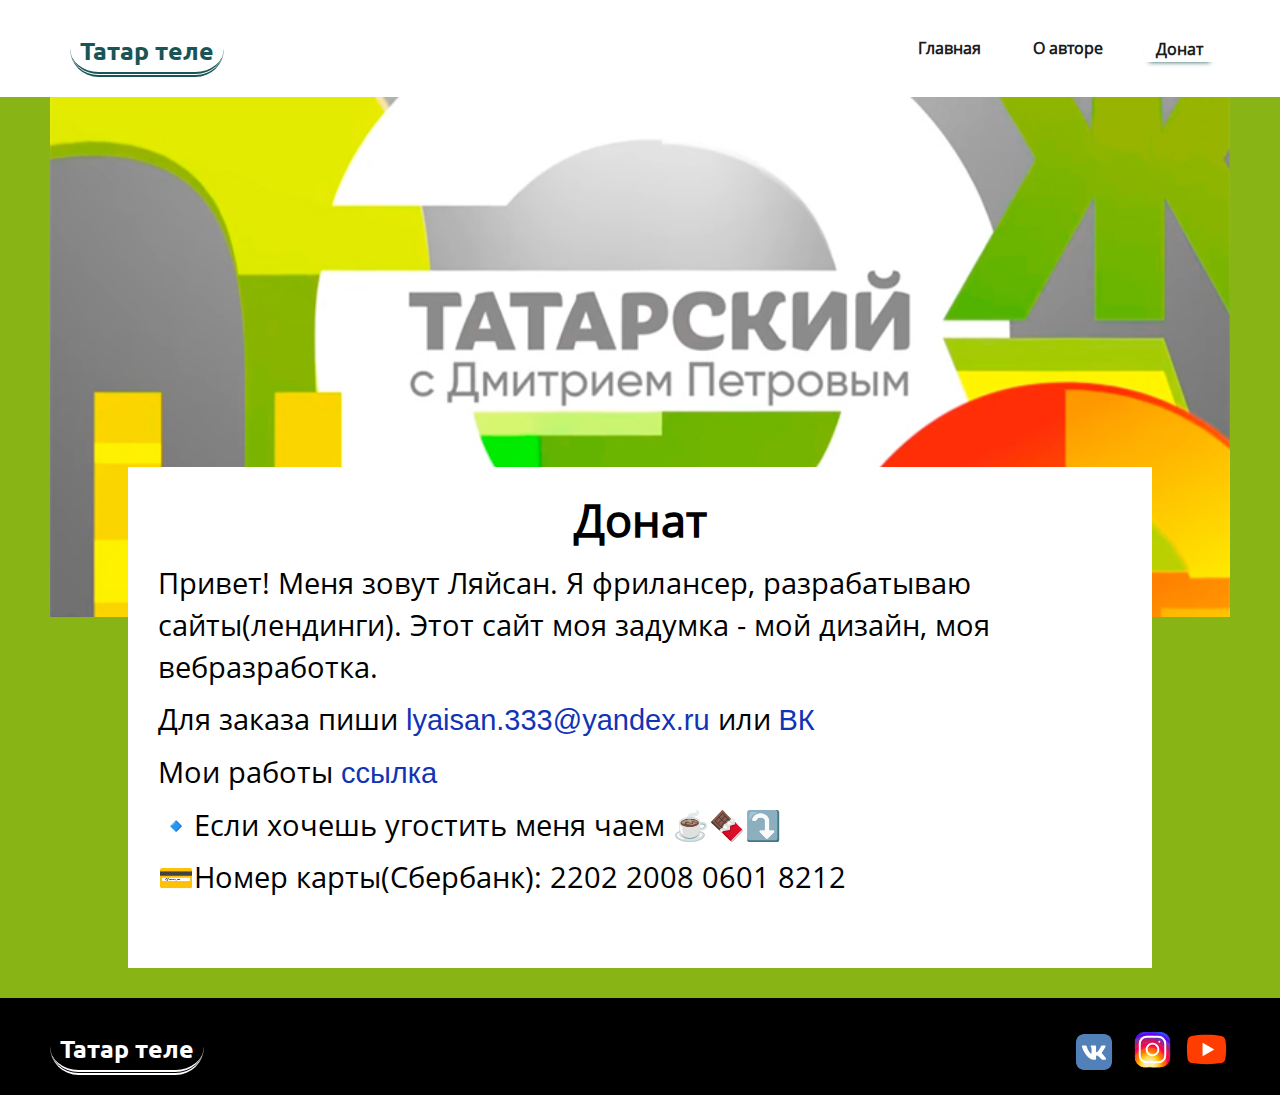
<file: donat.html>
<!DOCTYPE html>
<html lang="ru">

<head>
  <meta charset="UTF-8">
  <meta http-equiv="X-UA-Compatible" content="IE=edge">
  <link rel="shortcut icon" href="img/favicon.png">
  <meta name="viewport" content="width=device-width, initial-scale=1.0">
  <!--Для поиска в сети-->
  <meta name="description" content="Рады видеть Вас на нашем сайте.">
  <meta property="og:title" content="Уроки Татарского языка с Дмитрием Петровым.">
  <meta property="og:type" content="website">
  <meta property="og:url" content="здесь ссылка на сайт">
  <!-- <meta property="og:image" content="картинка для поисковиков ссылка"> -->
  <meta property="og:image" content="https://pic.rutubelist.ru/video/42/79/42795d7016f728d459ecf9d482c5f98e.jpg">
  <meta name="keywords" content="уроки, татарский, русский, дмитрий, петров, тнв">
  <title>Донат</title>
  <!--   Для VS-code -->
  <link rel="stylesheet" href="biblioteka/accordion.min.css">
  <!--   Для codepen 
      <link rel="stylesheet" href="https://unpkg.com/accordion-js@3.3.2/dist/accordion.min.css">-->
  <link rel="stylesheet" href="css/normalize.css">
  <link rel="stylesheet" href="css/style.css">
  <!-- Yandex.Metrika counter -->
  <script type="text/javascript" >
    (function(m,e,t,r,i,k,a){m[i]=m[i]||function(){(m[i].a=m[i].a||[]).push(arguments)};
    m[i].l=1*new Date();
    for (var j = 0; j < document.scripts.length; j++) {if (document.scripts[j].src === r) { return; }}
    k=e.createElement(t),a=e.getElementsByTagName(t)[0],k.async=1,k.src=r,a.parentNode.insertBefore(k,a)})
    (window, document, "script", "https://mc.yandex.ru/metrika/tag.js", "ym");

    ym(95073927, "init", {
        clickmap:true,
        trackLinks:true,
        accurateTrackBounce:true,
        webvisor:true
    });
  </script>
  <noscript><div><img src="https://mc.yandex.ru/watch/95073927" style="position:absolute; left:-9999px;" alt="" /></div></noscript>
  <!-- /Yandex.Metrika counter -->
</head>
<body>
  <div class="wrapper">
    <h1 class="visually-hidden">Я для семантики</h1>
    <header class="header">
      <div class="header__container container">
        <a href="#" class="header__logo">
          <strong>Татар теле</strong>
        </a>
        <div class="header__block-burger">
          <button id="burger" class="header__burger burger">
            <span class="burger-line"></span>
            <span class="burger-line"></span>
            <span class="burger-line"></span>
          </button>
          <div class="header__block-menu menu" id="menu">
            <nav class="header__nav nav" title="header menu">
              <ul class="header__list">
                <li class="header__item">
                  <a class="header__btn" href="index.html" aria-label="Ссылка">Главная</a>
                </li>
                <li class="header__item">
                  <a class="header__btn " href="avtor.html" aria-label="Ссылка">О авторе</a>
                </li>
                <li class="header__item header__btn--active">
                  <a class="header__btn " href="donat.html" aria-label="Ссылка">Донат</a>
                </li>
              </ul>
            </nav>
          </div>
        </div>       
      </div>
    </header>
    <main>
      <section class="hero">
        <div class="hero__container container">
          <h2 class="visually-hidden">Я для семантики</h2>
          <div class="hero__img"></div>
        </div>
      </section>   
      <section class="donat">
        <div class="donat__container container">
          <h2>Донат</h2>
          <p class="donat__desrc desrc">
            Привет! Меня зовут Ляйсан. Я фрилансер, разрабатываю сайты(лендинги). Этот сайт моя задумка - мой дизайн, моя вебразработка. 
          </p>
          <p class="donat__desrc desrc">Для заказа пиши 
            <a href="mailto:lyaisan.333@yandex.ru" class="donat__mail">lyaisan.333@yandex.ru</a>
            или
            <a href="https://vk.com/id26216601" class="donat__mail" target="blank">ВК</a>
          </p>
		  <p class="donat__desrc desrc">Мои работы 
            <a href="https://leska-ver.github.io/leska-portfolio/" class="donat__mail">ссылка</a>
          </p>
          <p class="donat__desrc desrc">
            🔹️Если хочешь угостить меня чаем ☕🍫⤵️
          </p>
          <p class="donat__desrc desrc">
            💳Номер карты(Сбербанк): <span class="donat__block666">2202 2008 0601 8212</span> 
          </p>
        </div>
      </section> 
      <section class="line">
        <h2 class="visually-hidden">Я для семантики</h2>
        <!-- отступ для Плавающего блока js - course__left_id -->
        <div class="line__container container"></div>
      </section>
    </main>
    <footer class="footer">
      <div class="container footer__container">
        <a href="#" class="footer__logo">
          <strong>Татар теле</strong>
        </a>
        <nav class="footer-nav">
          <ul class="footer__list-icone">
            <li class="footer__item-icone">
              <a href="https://vk.com/tatarstan_tnv" class="footer__link-icone footer__link-icone_vk" target="blank">
                <svg width="45px" height="45px" viewbox="0 0 202 202" id="VK_Logo" xmlns="http://www.w3.org/2000/svg"
                  xmlns:xlink="http://www.w3.org/1999/xlink">
                  <style>
                    .st0 {clip-path: url(#SVGID_2_); fill: #5181b8 } .st1 { fill-rule: evenodd; clip-rule: evenodd; fill: #fff }
                  </style>
                  <g id="Base">
                    <defs>
                      <path id="SVGID_1_"
                        d="M71.6 5h58.9C184.3 5 197 17.8 197 71.6v58.9c0 53.8-12.8 66.5-66.6 66.5H71.5C17.7 197 5 184.2 5 130.4V71.5C5 17.8 17.8 5 71.6 5z" />
                    </defs>
                    <use xlink:href="#SVGID_1_" overflow="visible" fill-rule="evenodd" clip-rule="evenodd"
                      fill="#5181b8" />
                    <clippath id="SVGID_2_">
                      <use xlink:href="#SVGID_1_" overflow="visible" />
                    </clippath>
                    <path class="st0" d="M0 0h202v202H0z" />
                  </g>
                  <path id="Logo" class="st1"
                    d="M162.2 71.1c.9-3 0-5.1-4.2-5.1h-14c-3.6 0-5.2 1.9-6.1 4 0 0-7.1 17.4-17.2 28.6-3.3 3.3-4.7 4.3-6.5 4.3-.9 0-2.2-1-2.2-4V71.1c0-3.6-1-5.1-4-5.1H86c-2.2 0-3.6 1.7-3.6 3.2 0 3.4 5 4.2 5.6 13.6v20.6c0 4.5-.8 5.3-2.6 5.3-4.7 0-16.3-17.4-23.1-37.4-1.4-3.7-2.7-5.3-6.3-5.3H42c-4 0-4.8 1.9-4.8 4 0 3.7 4.7 22.1 22.1 46.4C70.9 133 87.2 142 102 142c8.9 0 10-2 10-5.4V124c0-4 .8-4.8 3.7-4.8 2.1 0 5.6 1 13.9 9 9.5 9.5 11.1 13.8 16.4 13.8h14c4 0 6-2 4.8-5.9-1.3-3.9-5.8-9.6-11.8-16.4-3.3-3.9-8.2-8-9.6-10.1-2.1-2.7-1.5-3.9 0-6.2 0-.1 17.1-24.1 18.8-32.3z" />
                </svg>
              </a>
            </li>
            <li class="footer__item-icone">
              <a href="https://www.instagram.com/tvtnv/" class="footer__link-icone footer__link-icone_instagram"
                target="blank">
                <svg xmlns="http://www.w3.org/2000/svg" viewbox="0 0 48 48" width="50px" height="50px">
                  <path fill="#304ffe"
                    d="M41.67,13.48c-0.4,0.26-0.97,0.5-1.21,0.77c-0.09,0.09-0.14,0.19-0.12,0.29v1.03l-0.3,1.01l-0.3,1l-0.33,1.1 l-0.68,2.25l-0.66,2.22l-0.5,1.67c0,0.26-0.01,0.52-0.03,0.77c-0.07,0.96-0.27,1.88-0.59,2.74c-0.19,0.53-0.42,1.04-0.7,1.52 c-0.1,0.19-0.22,0.38-0.34,0.56c-0.4,0.63-0.88,1.21-1.41,1.72c-0.41,0.41-0.86,0.79-1.35,1.11c0,0,0,0-0.01,0 c-0.08,0.07-0.17,0.13-0.27,0.18c-0.31,0.21-0.64,0.39-0.98,0.55c-0.23,0.12-0.46,0.22-0.7,0.31c-0.05,0.03-0.11,0.05-0.16,0.07 c-0.57,0.27-1.23,0.45-1.89,0.54c-0.04,0.01-0.07,0.01-0.11,0.02c-0.4,0.07-0.79,0.13-1.19,0.16c-0.18,0.02-0.37,0.03-0.55,0.03 l-0.71-0.04l-3.42-0.18c0-0.01-0.01,0-0.01,0l-1.72-0.09c-0.13,0-0.27,0-0.4-0.01c-0.54-0.02-1.06-0.08-1.58-0.19 c-0.01,0-0.01,0-0.01,0c-0.95-0.18-1.86-0.5-2.71-0.93c-0.47-0.24-0.93-0.51-1.36-0.82c-0.18-0.13-0.35-0.27-0.52-0.42 c-0.48-0.4-0.91-0.83-1.31-1.27c-0.06-0.06-0.11-0.12-0.16-0.18c-0.06-0.06-0.12-0.13-0.17-0.19c-0.38-0.48-0.7-0.97-0.96-1.49 c-0.24-0.46-0.43-0.95-0.58-1.49c-0.06-0.19-0.11-0.37-0.15-0.57c-0.01-0.01-0.02-0.03-0.02-0.05c-0.1-0.41-0.19-0.84-0.24-1.27 c-0.06-0.33-0.09-0.66-0.09-1c-0.02-0.13-0.02-0.27-0.02-0.4l1.91-2.95l1.87-2.88l0.85-1.31l0.77-1.18l0.26-0.41v-1.03 c0.02-0.23,0.03-0.47,0.02-0.69c-0.01-0.7-0.15-1.38-0.38-2.03c-0.22-0.69-0.53-1.34-0.85-1.94c-0.38-0.69-0.78-1.31-1.11-1.87 C14,7.4,13.66,6.73,13.75,6.26C14.47,6.09,15.23,6,16,6h16c4.18,0,7.78,2.6,9.27,6.26C41.43,12.65,41.57,13.06,41.67,13.48z" />
                  <path fill="#4928f4"
                    d="M42,16v0.27l-1.38,0.8l-0.88,0.51l-0.97,0.56l-1.94,1.13l-1.9,1.1l-1.94,1.12l-0.77,0.45 c0,0.48-0.12,0.92-0.34,1.32c-0.31,0.58-0.83,1.06-1.49,1.47c-0.67,0.41-1.49,0.74-2.41,0.98c0,0,0-0.01-0.01,0 c-3.56,0.92-8.42,0.5-10.78-1.26c-0.66-0.49-1.12-1.09-1.32-1.78c-0.06-0.23-0.09-0.48-0.09-0.73v-7.19 c0.01-0.15-0.09-0.3-0.27-0.45c-0.54-0.43-1.81-0.84-3.23-1.25c-1.11-0.31-2.3-0.62-3.3-0.92c-0.79-0.24-1.46-0.48-1.86-0.71 c0.18-0.35,0.39-0.7,0.61-1.03c1.4-2.05,3.54-3.56,6.02-4.13C14.47,6.09,15.23,6,16,6h10.8c5.37,0.94,10.32,3.13,14.47,6.26 c0.16,0.39,0.3,0.8,0.4,1.22c0.18,0.66,0.29,1.34,0.32,2.05C42,15.68,42,15.84,42,16z" />
                  <path fill="#6200ea"
                    d="M42,16v4.41l-0.22,0.68l-0.75,2.33l-0.78,2.4l-0.41,1.28l-0.38,1.19l-0.37,1.13l-0.36,1.12l-0.19,0.59 l-0.25,0.78c0,0.76-0.02,1.43-0.07,2c-0.01,0.06-0.02,0.12-0.02,0.18c-0.06,0.53-0.14,0.98-0.27,1.36 c-0.01,0.06-0.03,0.12-0.05,0.17c-0.26,0.72-0.65,1.18-1.23,1.48c-0.14,0.08-0.3,0.14-0.47,0.2c-0.53,0.18-1.2,0.27-2.02,0.32 c-0.6,0.04-1.29,0.05-2.07,0.05H31.4l-1.19-0.05L30,37.61l-2.17-0.09l-2.2-0.09l-7.25-0.3l-1.88-0.08h-0.26 c-0.78-0.01-1.45-0.06-2.03-0.14c-0.84-0.13-1.49-0.35-1.98-0.68c-0.7-0.45-1.11-1.11-1.35-2.03c-0.06-0.22-0.11-0.45-0.14-0.7 c-0.1-0.58-0.15-1.25-0.18-2c0-0.15,0-0.3-0.01-0.46c-0.01-0.01,0-0.01,0-0.01v-0.58c-0.01-0.29-0.01-0.59-0.01-0.9l0.05-1.61 l0.03-1.15l0.04-1.34v-0.19l0.07-2.46l0.07-2.46l0.07-2.31l0.06-2.27l0.02-0.6c0-0.31-1.05-0.49-2.22-0.64 c-0.93-0.12-1.95-0.23-2.56-0.37c0.05-0.23,0.1-0.46,0.16-0.68c0.18-0.72,0.45-1.4,0.79-2.05c0.18-0.35,0.39-0.7,0.61-1.03 c2.16-0.95,4.41-1.69,6.76-2.17c2.06-0.43,4.21-0.66,6.43-0.66c7.36,0,14.16,2.49,19.54,6.69c0.52,0.4,1.03,0.83,1.53,1.28 C42,15.68,42,15.84,42,16z" />
                  <path fill="#673ab7"
                    d="M42,18.37v4.54l-0.55,1.06l-1.05,2.05l-0.56,1.08l-0.51,0.99l-0.22,0.43c0,0.31,0,0.61-0.02,0.9 c0,0.43-0.02,0.84-0.05,1.22c-0.04,0.45-0.1,0.86-0.16,1.24c-0.15,0.79-0.36,1.47-0.66,2.03c-0.04,0.07-0.08,0.14-0.12,0.2 c-0.11,0.18-0.24,0.35-0.38,0.51c-0.18,0.22-0.38,0.41-0.61,0.57c-0.34,0.26-0.74,0.47-1.2,0.63c-0.57,0.21-1.23,0.35-2.01,0.43 c-0.51,0.05-1.07,0.08-1.68,0.08l-0.42,0.02l-2.08,0.12h-0.01L27.5,36.6l-2.25,0.13l-3.1,0.18l-3.77,0.22l-0.55,0.03 c-0.51,0-0.99-0.03-1.45-0.09c-0.05-0.01-0.09-0.02-0.14-0.02c-0.68-0.11-1.3-0.29-1.86-0.54c-0.68-0.3-1.27-0.7-1.77-1.18 c-0.44-0.43-0.82-0.92-1.13-1.47c-0.07-0.13-0.14-0.25-0.2-0.39c-0.3-0.59-0.54-1.25-0.72-1.97c-0.03-0.12-0.06-0.25-0.08-0.38 c-0.06-0.23-0.11-0.47-0.14-0.72c-0.11-0.64-0.17-1.32-0.2-2.03v-0.01c-0.01-0.29-0.02-0.57-0.02-0.87l-0.49-1.17l-0.07-0.18 L9.5,25.99L8.75,24.2l-0.12-0.29l-0.72-1.73l-0.8-1.93c0,0,0,0-0.01,0L6.29,18.3L6,17.59V16c0-0.63,0.06-1.25,0.17-1.85 c0.05-0.23,0.1-0.46,0.16-0.68c0.85-0.49,1.74-0.94,2.65-1.34c2.08-0.93,4.31-1.62,6.62-2.04c1.72-0.31,3.51-0.48,5.32-0.48 c7.31,0,13.94,2.65,19.12,6.97c0.2,0.16,0.39,0.32,0.58,0.49C41.09,17.48,41.55,17.91,42,18.37z" />
                  <path fill="#8e24aa"
                    d="M42,21.35v5.14l-0.57,1.19l-1.08,2.25l-0.01,0.03c0,0.43-0.02,0.82-0.05,1.17c-0.1,1.15-0.38,1.88-0.84,2.33 c-0.33,0.34-0.74,0.53-1.25,0.63c-0.03,0.01-0.07,0.01-0.1,0.02c-0.16,0.03-0.33,0.05-0.51,0.05c-0.62,0.06-1.35,0.02-2.19-0.04 c-0.09,0-0.19-0.01-0.29-0.02c-0.61-0.04-1.26-0.08-1.98-0.11c-0.39-0.01-0.8-0.02-1.22-0.02h-0.02l-1.01,0.08h-0.01l-2.27,0.16 l-2.59,0.2l-0.38,0.03l-3.03,0.22l-1.57,0.12l-1.55,0.11c-0.27,0-0.53,0-0.79-0.01c0,0-0.01-0.01-0.01,0 c-1.13-0.02-2.14-0.09-3.04-0.26c-0.83-0.14-1.56-0.36-2.18-0.69c-0.64-0.31-1.17-0.75-1.6-1.31c-0.41-0.55-0.71-1.24-0.9-2.07 c0-0.01,0-0.01,0-0.01c-0.14-0.67-0.22-1.45-0.22-2.33l-0.15-0.27L9.7,26.35l-0.13-0.22L9.5,25.99l-0.93-1.65l-0.46-0.83 l-0.58-1.03l-1-1.79L6,19.75v-3.68c0.88-0.58,1.79-1.09,2.73-1.55c1.14-0.58,2.32-1.07,3.55-1.47c1.34-0.44,2.74-0.79,4.17-1.02 c1.45-0.24,2.94-0.36,4.47-0.36c6.8,0,13.04,2.43,17.85,6.47c0.22,0.17,0.43,0.36,0.64,0.54c0.84,0.75,1.64,1.56,2.37,2.41 C41.86,21.18,41.94,21.26,42,21.35z" />
                  <path fill="#c2185b"
                    d="M42,24.71v7.23c-0.24-0.14-0.57-0.31-0.98-0.49c-0.22-0.11-0.47-0.22-0.73-0.32 c-0.38-0.17-0.79-0.33-1.25-0.49c-0.1-0.04-0.2-0.07-0.31-0.1c-0.18-0.07-0.37-0.13-0.56-0.19c-0.59-0.18-1.24-0.35-1.92-0.5 c-0.26-0.05-0.53-0.1-0.8-0.14c-0.87-0.15-1.8-0.24-2.77-0.25c-0.08-0.01-0.17-0.01-0.25-0.01l-2.57,0.02l-3.5,0.02h-0.01 l-7.49,0.06c-2.38,0-3.84,0.57-4.72,0.8c0,0-0.01,0-0.01,0.01c-0.93,0.24-1.22,0.09-1.3-1.54c-0.02-0.45-0.03-1.03-0.03-1.74 l-0.56-0.43l-0.98-0.74l-0.6-0.46l-0.12-0.09L8.88,24.1l-0.25-0.19l-0.52-0.4l-0.96-0.72L6,21.91v-3.4 c0.1-0.08,0.19-0.15,0.29-0.21c1.45-1,3-1.85,4.64-2.54c1.46-0.62,3-1.11,4.58-1.46c0.43-0.09,0.87-0.18,1.32-0.24 c1.33-0.23,2.7-0.34,4.09-0.34c6.01,0,11.53,2.09,15.91,5.55c0.66,0.52,1.3,1.07,1.9,1.66c0.82,0.78,1.59,1.61,2.3,2.49 c0.14,0.18,0.28,0.36,0.42,0.55C41.64,24.21,41.82,24.46,42,24.71z" />
                  <path fill="#d81b60"
                    d="M42,28.72V32c0,0.65-0.06,1.29-0.18,1.91c-0.18,0.92-0.49,1.8-0.91,2.62c-0.22,0.05-0.47,0.05-0.75,0.01 c-0.63-0.11-1.37-0.44-2.17-0.87c-0.04-0.01-0.08-0.03-0.11-0.05c-0.25-0.13-0.51-0.27-0.77-0.43c-0.53-0.29-1.09-0.61-1.65-0.91 c-0.12-0.06-0.24-0.12-0.35-0.18c-0.64-0.33-1.3-0.63-1.96-0.86c0,0,0,0-0.01,0c-0.14-0.05-0.29-0.1-0.44-0.14 c-0.57-0.16-1.15-0.26-1.71-0.26l-1.1-0.32l-4.87-1.41c0,0,0,0-0.01,0l-2.99-0.87h-0.01l-1.3-0.38c-3.76,0-6.07,1.6-7.19,0.99 c-0.44-0.23-0.7-0.81-0.79-1.95c-0.03-0.32-0.04-0.68-0.04-1.1l-1.17-0.57l-0.05-0.02h-0.01l-0.84-0.42L9.7,26.35l-0.07-0.03 l-0.17-0.09L7.5,25.28L6,24.55v-3.43c0.17-0.15,0.35-0.29,0.53-0.43c0.19-0.15,0.38-0.29,0.57-0.44c0.01,0,0.01,0,0.01,0 c1.18-0.85,2.43-1.6,3.76-2.22c1.55-0.74,3.2-1.31,4.91-1.68c0.25-0.06,0.51-0.12,0.77-0.16c1.42-0.27,2.88-0.41,4.37-0.41 c5.27,0,10.11,1.71,14.01,4.59c1.13,0.84,2.18,1.77,3.14,2.78c0.79,0.83,1.52,1.73,2.18,2.67c0.05,0.07,0.1,0.14,0.15,0.2 c0.37,0.54,0.71,1.09,1.03,1.66C41.64,28.02,41.82,28.37,42,28.72z" />
                  <path fill="#f50057"
                    d="M41.82,33.91c-0.18,0.92-0.49,1.8-0.91,2.62c-0.19,0.37-0.4,0.72-0.63,1.06c-0.14,0.21-0.29,0.41-0.44,0.6 c-0.36-0.14-0.89-0.34-1.54-0.56c0,0,0,0,0-0.01c-0.49-0.17-1.05-0.35-1.65-0.52c-0.17-0.05-0.34-0.1-0.52-0.15 c-0.71-0.19-1.45-0.36-2.17-0.46c-0.6-0.1-1.19-0.16-1.74-0.16l-0.46-0.13h-0.01l-2.42-0.7l-1.49-0.43l-1.66-0.48h-0.01l-0.54-0.15 l-6.53-1.88l-1.88-0.54l-1.4-0.33l-2.28-0.54l-0.28-0.07c0,0,0,0-0.01,0l-2.29-0.53c0-0.01,0-0.01,0-0.01l-0.41-0.09l-0.21-0.05 l-1.67-0.39l-0.19-0.05l-1.42-1.17L6,27.9v-4.08c0.37-0.36,0.75-0.7,1.15-1.03c0.12-0.11,0.25-0.21,0.38-0.31 c0.12-0.1,0.25-0.2,0.38-0.3c0.91-0.69,1.87-1.31,2.89-1.84c1.3-0.7,2.68-1.26,4.13-1.66c0.28-0.09,0.56-0.17,0.85-0.23 c1.64-0.41,3.36-0.62,5.14-0.62c4.47,0,8.63,1.35,12.07,3.66c1.71,1.15,3.25,2.53,4.55,4.1c0.66,0.79,1.26,1.62,1.79,2.5 c0.05,0.07,0.09,0.13,0.13,0.2c0.32,0.53,0.62,1.08,0.89,1.64c0.25,0.5,0.47,1,0.67,1.52C41.34,32.25,41.6,33.07,41.82,33.91z" />
                  <path fill="#ff1744"
                    d="M40.28,37.59c-0.14,0.21-0.29,0.41-0.44,0.6c-0.44,0.55-0.92,1.05-1.46,1.49c-0.47,0.39-0.97,0.74-1.5,1.04 c-0.2-0.05-0.4-0.11-0.61-0.19c-0.66-0.23-1.35-0.61-1.99-1.01c-0.96-0.61-1.79-1.27-2.16-1.57c-0.14-0.12-0.21-0.18-0.21-0.18 l-1.7-0.15L30,37.6l-2.2-0.19l-2.28-0.2l-3.37-0.3l-5.34-0.47l-0.02-0.01l-1.88-0.91l-1.9-0.92l-1.53-0.74l-0.33-0.16l-0.41-0.2 l-1.42-0.69L7.43,31.9l-0.59-0.29L6,31.35v-4.47c0.47-0.56,0.97-1.09,1.5-1.6c0.34-0.32,0.7-0.64,1.07-0.94 c0.06-0.05,0.12-0.1,0.18-0.14c0.04-0.05,0.09-0.08,0.13-0.1c0.59-0.48,1.21-0.91,1.85-1.3c0.74-0.47,1.52-0.89,2.33-1.24 c0.87-0.39,1.78-0.72,2.72-0.97c1.63-0.46,3.36-0.7,5.14-0.7c4.08,0,7.85,1.24,10.96,3.37c1.99,1.36,3.71,3.08,5.07,5.07 c0.45,0.64,0.85,1.32,1.22,2.02c0.13,0.26,0.26,0.52,0.37,0.78c0.12,0.25,0.23,0.5,0.34,0.75c0.21,0.52,0.4,1.04,0.57,1.58 c0.32,1,0.56,2.02,0.71,3.08C40.21,36.89,40.25,37.24,40.28,37.59z" />
                  <path fill="#ff5722"
                    d="M38.39,39.42c0,0.08,0,0.17-0.01,0.26c-0.47,0.39-0.97,0.74-1.5,1.04c-0.22,0.12-0.44,0.24-0.67,0.34 c-0.23,0.11-0.46,0.21-0.7,0.3c-0.34-0.18-0.8-0.4-1.29-0.61c-0.69-0.31-1.44-0.59-2.02-0.68c-0.14-0.03-0.27-0.04-0.39-0.04 l-1.64-0.21h-0.02l-2.04-0.27l-2.06-0.27l-0.96-0.12l-7.56-0.98c-0.49,0-1.01-0.03-1.55-0.1c-0.66-0.06-1.35-0.16-2.04-0.3 c-0.68-0.12-1.37-0.28-2.03-0.45c-0.69-0.16-1.37-0.35-2-0.53c-0.73-0.22-1.41-0.43-1.98-0.62c-0.47-0.15-0.87-0.29-1.18-0.4 c-0.18-0.43-0.33-0.88-0.44-1.34C6.1,33.66,6,32.84,6,32v-1.67c0.32-0.53,0.67-1.05,1.06-1.54c0.71-0.94,1.52-1.8,2.4-2.56 c0.03-0.04,0.07-0.07,0.1-0.09l0.01-0.01c0.31-0.28,0.63-0.53,0.97-0.77c0.04-0.04,0.08-0.07,0.12-0.1 c0.16-0.12,0.33-0.24,0.51-0.35c1.43-0.97,3.01-1.73,4.7-2.24c1.6-0.48,3.29-0.73,5.05-0.73c3.49,0,6.75,1.03,9.47,2.79 c2.01,1.29,3.74,2.99,5.06,4.98c0.16,0.23,0.31,0.46,0.46,0.7c0.69,1.17,1.26,2.43,1.68,3.75c0.05,0.15,0.09,0.3,0.13,0.46 c0.08,0.27,0.15,0.55,0.21,0.83c0.02,0.07,0.04,0.14,0.06,0.22c0.14,0.63,0.24,1.29,0.31,1.95c0,0.01,0,0.01,0,0.01 C38.36,38.22,38.39,38.82,38.39,39.42z" />
                  <path fill="#ff6f00"
                    d="M36.33,39.42c0,0.35-0.02,0.73-0.06,1.11c-0.02,0.18-0.04,0.36-0.06,0.53c-0.23,0.11-0.46,0.21-0.7,0.3 c-0.45,0.17-0.91,0.31-1.38,0.41c-0.32,0.07-0.65,0.13-0.98,0.16h-0.01c-0.31-0.19-0.67-0.42-1.04-0.68 c-0.67-0.47-1.37-1-1.93-1.43c-0.01-0.01-0.01-0.01-0.02-0.02c-0.59-0.45-1.01-0.79-1.01-0.79l-1.06,0.04l-2.04,0.07l-0.95,0.04 l-3.82,0.14l-3.23,0.12c-0.21,0.01-0.46,0.01-0.77,0h-0.01c-0.42-0.01-0.92-0.04-1.47-0.09c-0.64-0.05-1.34-0.11-2.05-0.18 c-0.69-0.08-1.39-0.16-2.06-0.24c-0.74-0.08-1.44-0.17-2.04-0.25c-0.47-0.06-0.88-0.11-1.21-0.15c-0.28-0.32-0.53-0.65-0.77-1.01 c-0.36-0.54-0.67-1.11-0.91-1.72c-0.18-0.43-0.33-0.88-0.44-1.34c0.29-0.89,0.67-1.73,1.12-2.54c0.36-0.66,0.78-1.29,1.24-1.89 c0.45-0.59,0.94-1.14,1.47-1.64v-0.01c0.15-0.15,0.3-0.29,0.45-0.42c0.28-0.26,0.57-0.5,0.87-0.73h0.01 c0.01-0.02,0.02-0.02,0.03-0.03c0.24-0.19,0.49-0.36,0.74-0.53c1.48-1.01,3.15-1.76,4.95-2.2c1.19-0.29,2.44-0.45,3.73-0.45 c2.54,0,4.94,0.61,7.05,1.71h0.01c1.81,0.93,3.41,2.21,4.7,3.75c0.71,0.82,1.32,1.72,1.82,2.67c0.35,0.64,0.65,1.31,0.9,1.99 c0.02,0.06,0.04,0.11,0.06,0.16c0.17,0.5,0.32,1.02,0.45,1.54c0.09,0.37,0.16,0.75,0.22,1.13c0.02,0.12,0.04,0.23,0.05,0.35 C36.28,37.99,36.33,38.7,36.33,39.42z" />
                  <path fill="#ff9800"
                    d="M34.28,39.42v0.1c0,0.34-0.03,0.77-0.06,1.23c-0.03,0.34-0.06,0.69-0.09,1.02c-0.32,0.07-0.65,0.13-0.98,0.16 h-0.01C32.76,41.98,32.39,42,32,42h-1.75l-0.38-0.11l-1.97-0.6l-2-0.6l-4.63-1.39l-2-0.6c0,0-0.83,0.33-2,0.72h-0.01 c-0.45,0.15-0.94,0.31-1.46,0.47c-0.65,0.19-1.34,0.38-2.02,0.53c-0.7,0.16-1.39,0.28-2.01,0.33c-0.19,0.02-0.38,0.03-0.55,0.03 c-0.56-0.31-1.1-0.68-1.59-1.09c-0.43-0.36-0.83-0.75-1.2-1.18c-0.28-0.32-0.53-0.65-0.77-1.01c0.07-0.45,0.15-0.89,0.27-1.32 c0.3-1.19,0.77-2.33,1.39-3.37c0.34-0.59,0.72-1.16,1.16-1.69c0.01-0.03,0.04-0.06,0.07-0.08c-0.01-0.01,0-0.01,0-0.01 c0.13-0.17,0.27-0.33,0.41-0.48c0-0.01,0-0.01,0-0.01c0.41-0.44,0.83-0.86,1.29-1.25c0.16-0.13,0.31-0.26,0.48-0.39 c0.03-0.03,0.06-0.05,0.1-0.08c2.25-1.72,5.06-2.76,8.09-2.76c3.44,0,6.57,1.29,8.94,3.41c1.14,1.03,2.11,2.26,2.84,3.63 c0.06,0.1,0.12,0.21,0.17,0.32c0.09,0.18,0.18,0.37,0.26,0.57c0.33,0.72,0.59,1.48,0.77,2.26c0.02,0.08,0.04,0.16,0.06,0.24 c0.08,0.37,0.15,0.75,0.2,1.13C34.24,38.21,34.28,38.81,34.28,39.42z" />
                  <path fill="#ffc107"
                    d="M32.22,39.42c0,0.2-0.01,0.42-0.02,0.65c-0.02,0.37-0.05,0.77-0.1,1.18c-0.02,0.25-0.06,0.5-0.1,0.75h-5.48 l-1.06-0.17l-4.14-0.66l-0.59-0.09l-1.35-0.22c-0.59,0-1.87,0.26-3.22,0.51c-0.71,0.13-1.43,0.27-2.08,0.36 c-0.08,0.01-0.16,0.02-0.23,0.03h-0.01c-0.7-0.15-1.38-0.38-2.02-0.68c-0.2-0.09-0.4-0.19-0.6-0.3c-0.56-0.31-1.1-0.68-1.59-1.09 c-0.01-0.12-0.02-0.22-0.02-0.27c0-0.26,0.01-0.51,0.03-0.76c0.04-0.64,0.13-1.26,0.27-1.86c0.22-0.91,0.54-1.79,0.97-2.6 c0.08-0.17,0.17-0.34,0.27-0.5c0.04-0.08,0.09-0.15,0.13-0.23c0.18-0.29,0.38-0.57,0.58-0.85c0.42-0.55,0.89-1.07,1.39-1.54 c0.01,0,0.01,0,0.01,0c0.04-0.04,0.08-0.08,0.12-0.11c0.05-0.04,0.09-0.09,0.14-0.12c0.2-0.18,0.4-0.34,0.61-0.49 c0-0.01,0.01-0.01,0.01-0.01c1.89-1.41,4.23-2.24,6.78-2.24c1.98,0,3.82,0.5,5.43,1.38h0.01c1.38,0.76,2.58,1.79,3.53,3.03 c0.37,0.48,0.7,0.99,0.98,1.53h0.01c0.05,0.1,0.1,0.2,0.15,0.3c0.3,0.59,0.54,1.21,0.72,1.85h0.01c0.01,0.05,0.03,0.1,0.04,0.15 c0.12,0.43,0.22,0.87,0.29,1.32c0.01,0.09,0.02,0.19,0.03,0.28C32.19,38.43,32.22,38.92,32.22,39.42z" />
                  <path fill="#ffd54f"
                    d="M30.17,39.31c0,0.16,0,0.33-0.02,0.49v0.01c0,0.01,0,0.01,0,0.01c-0.02,0.72-0.12,1.43-0.28,2.07 c0,0.04-0.01,0.07-0.03,0.11h-4.67l-3.85-0.83l-0.51-0.11l-0.08,0.02l-4.27,0.88L16.27,42H16c-0.64,0-1.27-0.06-1.88-0.18 c-0.09-0.02-0.18-0.04-0.27-0.06h-0.01c-0.7-0.15-1.38-0.38-2.02-0.68c-0.02-0.11-0.04-0.22-0.05-0.33 c-0.07-0.43-0.1-0.88-0.1-1.33c0-0.17,0-0.34,0.01-0.51c0.03-0.54,0.11-1.07,0.23-1.58c0.08-0.38,0.19-0.75,0.32-1.1 c0.11-0.31,0.24-0.61,0.38-0.9c0.12-0.25,0.26-0.49,0.4-0.73c0.14-0.23,0.29-0.45,0.45-0.67c0.4-0.55,0.87-1.06,1.39-1.51 c0.3-0.26,0.63-0.51,0.97-0.73c1.46-0.96,3.21-1.52,5.1-1.52c0.37,0,0.73,0.02,1.08,0.07h0.02c1.07,0.12,2.07,0.42,2.99,0.87 c0.01,0,0.01,0,0.01,0c1.45,0.71,2.68,1.78,3.58,3.1c0.15,0.22,0.3,0.46,0.43,0.7c0.11,0.19,0.21,0.39,0.3,0.59 c0.14,0.31,0.27,0.64,0.38,0.97h0.01c0.11,0.37,0.21,0.74,0.28,1.13v0.01C30.11,38.16,30.17,38.73,30.17,39.31z" />
                  <path fill="#ffe082"
                    d="M28.11,39.52v0.03c0,0.59-0.07,1.17-0.21,1.74c-0.05,0.24-0.12,0.48-0.21,0.71h-4.48l-2.29-0.63L18.63,42H16 c-0.64,0-1.27-0.06-1.88-0.18c-0.02-0.03-0.03-0.06-0.04-0.09c-0.14-0.43-0.25-0.86-0.3-1.31c-0.04-0.29-0.06-0.59-0.06-0.9 c0-0.12,0-0.25,0.02-0.37c0.01-0.47,0.08-0.93,0.2-1.37c0.06-0.3,0.15-0.59,0.27-0.87c0.04-0.14,0.1-0.27,0.17-0.4 c0.15-0.34,0.33-0.67,0.53-0.99c0.22-0.32,0.46-0.62,0.73-0.9c0.32-0.36,0.68-0.69,1.09-0.96c0.7-0.51,1.5-0.89,2.37-1.1 c0.58-0.16,1.19-0.24,1.82-0.24c2,0,3.79,0.8,5.09,2.09c0.05,0.05,0.11,0.11,0.16,0.18h0.01c0.14,0.15,0.27,0.3,0.4,0.47 c0.37,0.47,0.68,0.98,0.92,1.54c0.12,0.26,0.22,0.53,0.3,0.81c0.01,0.04,0.02,0.07,0.03,0.11c0.14,0.49,0.23,1,0.25,1.53 C28.1,39.2,28.11,39.36,28.11,39.52z" />
                  <path fill="#ffecb3"
                    d="M26.06,39.52c0,0.41-0.05,0.8-0.16,1.17c-0.1,0.4-0.25,0.78-0.44,1.14c-0.03,0.06-0.1,0.17-0.1,0.17h-8.88 c-0.01-0.01-0.02-0.03-0.02-0.04c-0.12-0.19-0.22-0.38-0.3-0.59c-0.2-0.46-0.32-0.96-0.36-1.48c-0.02-0.12-0.02-0.25-0.02-0.37 c0-0.06,0-0.13,0.01-0.19c0.01-0.44,0.07-0.86,0.19-1.25c0.1-0.36,0.23-0.69,0.4-1.01c0,0,0.01-0.01,0.01-0.02 c0.12-0.21,0.25-0.42,0.4-0.62c0.49-0.66,1.14-1.2,1.89-1.55c0.01,0,0.01,0,0.01,0c0.24-0.12,0.49-0.22,0.75-0.29c0,0,0,0,0.01,0 c0.46-0.14,0.96-0.21,1.47-0.21c0.59,0,1.16,0.09,1.68,0.28c0.19,0.05,0.37,0.13,0.55,0.22c0,0,0,0,0.01,0 c0.86,0.41,1.59,1.05,2.09,1.85c0.1,0.15,0.19,0.31,0.27,0.48c0.04,0.07,0.08,0.15,0.11,0.22c0.23,0.52,0.37,1.09,0.41,1.69 c0.01,0.05,0.01,0.1,0.01,0.16C26.06,39.36,26.06,39.44,26.06,39.52z" />
                  <g>
                    <path fill="none" stroke="#fff" stroke-linecap="round" stroke-linejoin="round"
                      stroke-miterlimit="10" stroke-width="2"
                      d="M30,11H18c-3.9,0-7,3.1-7,7v12c0,3.9,3.1,7,7,7h12c3.9,0,7-3.1,7-7V18C37,14.1,33.9,11,30,11z" />
                    <circle cx="31" cy="16" r="1" fill="#fff" />
                  </g>
                  <g>
                    <circle cx="24" cy="24" r="6" fill="none" stroke="#fff" stroke-linecap="round"
                      stroke-linejoin="round" stroke-miterlimit="10" stroke-width="2" />
                  </g>
                </svg>
              </a>
            </li>
            <li class="footer__item-icone">
              <a href="https://www.youtube.com/playlist?list=PLgdgORGztTYd6mplOE71PYEBTblbGNWZM"
                class="footer__link-icone footer__link-icone_youtube" target="blank">
                <svg xmlns="http://www.w3.org/2000/svg" viewbox="0 0 48 48" width="48px" height="48px">
                  <path fill="#FF3D00"
                    d="M43.2,33.9c-0.4,2.1-2.1,3.7-4.2,4c-3.3,0.5-8.8,1.1-15,1.1c-6.1,0-11.6-0.6-15-1.1c-2.1-0.3-3.8-1.9-4.2-4C4.4,31.6,4,28.2,4,24c0-4.2,0.4-7.6,0.8-9.9c0.4-2.1,2.1-3.7,4.2-4C12.3,9.6,17.8,9,24,9c6.2,0,11.6,0.6,15,1.1c2.1,0.3,3.8,1.9,4.2,4c0.4,2.3,0.9,5.7,0.9,9.9C44,28.2,43.6,31.6,43.2,33.9z" />
                  <path fill="#FFF" d="M20 31L20 17 32 24z" /></svg>
              </a>
            </li>
          </ul>
        </nav>
      </div>
    </footer>
  </div>




  <!--   Для VS-code -->
  <script src="biblioteka/accordion.min.js"></script>
  <!--   Для codepen 
    <script src="https://unpkg.com/accordion-js@3.3.2/dist/accordion.min.js"></script>-->
  <script src="js/script.js"></script>
</body>

</html>
</file>
<file: css/style.css>
@font-face {
  font-family: 'OpenSsans';
  src: url('../fonts/OpenSsansRregular.woff2'), url('../fonts/OpenSsansRregular.woff');
  font-display: swap;
  font-weight: 400;
}

@font-face {
  font-family: 'Ubuntu';
  font-style: normal;
  font-weight: 700;
  src: url('../fonts/Ubuntu-Bold.woff2') format('woff2'), url('../fonts/Ubuntu-Bold.woff') format('woff');
  font-display: swap;
}

:root {
  --color-white: #fff;
  --color-black: #000;
  --color-greenPea: #195557;
  --color-juniper: #70908b;
  --color-portGore: #212353;
  --color-lima: #88b416;
  --color-mindaro: #d7f579;
  --color-silver: #c4c4c4;
  --color-red: #ff0000;
  --color-roseBud: #fab9b9;
  --color-madison: #0e3b6c;
  --color-astral: #3172b9;
  --color-havelockBlue: #71a7e2;
  --color-codGray: #1c1c1c;
  --color-boulder: #787878;
  --color-gray: #888;
}

html {
  margin: 0;
  padding: 0;
  box-sizing: border-box;
}

*, 
*::before, 
*::after {
  box-sizing: inherit;
}

html,
body {
  /*Для .wrapper Это будет нужно для footer*/
  height: 100%;
}

body {
  min-width: 320px;
  height: auto;
  font-family: 'OpenSsans', sans-serif;
  font-weight: 400;
  font-size: 14px;
  line-height: 1;
  color: var(--color-black);
}

img {
  max-width: 100%;
}

img, svg {
  display: block;
}

a {
  color: inherit;
  text-decoration: none;
}

h1,
h2,
h3,
p,
a {
  /*перенос слов*/
  word-wrap: break-word;
}

ul {
  margin: 0;
  padding: 0;
  list-style: none;
}

.wrapper {    
  min-height: 100%;
  overflow: hidden;
}

/* Для семантики если нет заголовка h1 в вёрстке. Ставим скрытый заголовок. */
.visually-hidden {
  position: absolute;
  margin: -1px;
  padding: 0;
  border: 0;
  width: 1px;
  height: 1px;
  clip: rect(0, 0, 0, 0);
  overflow: hidden;
}

/*Табы - от Меню header js(Главная-Об авторе-Донат)*/
.tab-info.tab-content {
  display: none;
}

.tab-info.tab-content-active {
  display: block;
}
/* // Табы - от Меню header js(Главная-Об авторе-Донат)*/

.container {
  margin: 0 auto;
  padding: 0 50px;
  /*1700px = 1600px + 50px + 50px не менять*/
  max-width: 1700px;
}

.h3 {
  font-size: 36px;
  line-height: 1;
}

h4 {
  font-size: 20px;
  line-height: 1;
}

.desrc {
  font-size: 18px;
  line-height: 1;
}

.btn {
  position: relative;
  padding: 15px 35px;
  font-weight: 600;
  font-size: 15px;
  line-height: 20px;
  text-transform: uppercase;
  background-color: var(--color-astral);
  color: var(--color-white);
  border-radius: 3px;
  outline: none;
  transition: background-color 0.3s ease-in-out;
}

.btn::after {
  content: "";
  position: absolute;
  top: -3px;
  right: -3px;
  bottom: -3px;
  left: -3px;
  border: 1px solid var(--color-astral);
  border-radius: inherit;
  outline: none;
  opacity: 0;
  transition: opacity 0.3s ease-in-out;

}

.btn:focus::after {
  opacity: 1;
}

.btn:hover {
  background-color: var(--color-havelockBlue);
}

.btn:active {
  background-color: var(--color-madison);
}

.btn:active::after {
  opacity: 0;
}

main {
  background-color: var(--color-lima);/*Для фона*/
}

.color-red {
  color: red;
}

.color-lightRed {
  color: var(--color-roseBud);
}

.color-black {
  color: var(--color-black);
}

.color-blue {
  color: var(--color-astral);
}

.font-size12 {
  font-size: 12px;
}

.span-borderBoka {
  padding: 0 2px;
  border-left: 1px solid var(--color-red);
  border-right: 1px solid var(--color-red);
}

.span-underline {
  text-decoration: underline var(--color-red) dashed;
  /* «Нулевая» позиция установлена по нижней границе блока */
  text-underline-position: under;
}

.none1920, .course__right-table_none5-1920, .course__right-table_none6-1920, .course__right-table_none7-1920, .course__right-spannone7-1920, .course__right-table_none10-1920, .course__right-table_none12-1920, .course__right-table_clone12-400, .course__right-table_none13-1920, .course__right-table_none22-1920, .course__right-table_clone24-1920, .block520 {
  display: none;
}



/***Шапка header-1920px***/
.header {
  position: relative;  
  padding: 35px 0;
  background-color: var(--color-white);
  z-index: 1;
}

.header__container {
  display: flex;
  align-items: center;
  padding: 0 70px;
}

.header__logo {
  margin-right: auto;
  padding: 10px 10px 5px;
  border-top: 5px double transparent;
  border-bottom: 5px double var(--color-greenPea);
  border-radius: 30px;
  font-family: 'Ubuntu', sans-serif;
  font-size: 25px;
  line-height: 32px;
  color: var(--color-greenPea);
  outline: none;
  cursor: pointer;
  transition: border .4s ease-in-out, color .4s ease-in-out;
}

.header__logo:focus {
  border-bottom: 5px double var(--color-juniper);
  color: var(--color-juniper);
}

.header__logo:hover {
  border-bottom: 5px double var(--color-astral);
  color: var(--color-astral);
}

.header__logo:active {
  color: var(--color-juniper);
}

.header__block-burger {
  margin: -5px -5px -5px 20px;
}

.burger {
  position: relative;
  display: none;
  width: 40px;
  height: 40px;
  cursor: pointer;
}

.header__burger {
  padding: 0;
  border: none;
  background-color: transparent;
  cursor: pointer;
}

.header__nav { 
  /*Нужен для разворота burger*/
  z-index: 2;
}

.header__list {
  display: flex;
  flex-wrap: wrap;
  margin-right: auto;
  /* min-width: 455px; ? */
}

.header__item:not(:last-child) {
  margin-right: 71px;
}

/*Все кроме последнего*/
.header__item:nth-last-child(n+2) {
  margin-right: 30px;
}

.header__btn {
  position: relative;
  padding: 10px;
  border: 1px solid transparent;
  font-weight: 600;
  font-size: 16px;
  line-height: 24px;  
  color: var(--color-codGray);
  background-color: transparent;
  cursor: pointer;
  outline: none;
  -webkit-transition: borde .4s ease-in-out, color .4s ease-in-out, box-shadow .4s ease-in-out;
  -ms-transition: borde .4s ease-in-out, color .4s ease-in-out, box-shadow .4s ease-in-out;
  -moz-transition: borde .4s ease-in-out, color .4s ease-in-out, box-shadow .4s ease-in-out;
  -o-transition: borde .4s ease-in-out, color .4s ease-in-out, box-shadow .4s ease-in-out;
  transition: borde .4s ease-in-out, color .4s ease-in-out, box-shadow .4s ease-in-out;
}

.header__btn:focus {
  border-bottom: 1px solid var(--color-portGore);
  box-shadow: 0px 1px 3px 5px var(--color-lima);
  color: var(--color-portGore);
}

.header__btn:hover {
  color: var(--color-lima);
}

.header__btn--active, .header__btn:active {
  border: 1px solid transparent;
  box-shadow: 0 5px 5px -5px var(--color-greenPea);
}
/*** // Шапка header-1920px***/


/***hero-1920px***/
.hero__img {
  position: relative;
  width: 1600px;
  height: 760px;
  background-image: url("../img/header__img.jpg");
  background-repeat: no-repeat;
  background-size: cover;
  background-position: center;
}
/*** // hero-1920px***/

/***Курс course-1920px***/
.course {
  position: relative;
  margin: -150px 0 0;
}

.course__container {
  display: grid;
  grid-template-columns: 414px 1fr;
  gap: 40px;
} 

/*Левый блок left-1920px*/
.course__left  {
  margin-left: 30px;
  background-color: var(--color-white);
}

.course__left-list {
  padding: 20px;
  width: max-content;
}

.course__left-list_none1920, .course__left-list_none1921, .course__left-list_none1922, .course__left_768 {
  display: none;
}

.course__left-btn {
  font-size: 14px;
  line-height: 20px;
}

/*Табы*/
.course__left-btn_js {
  padding: 5px;
  border: 1.2px solid transparent;
  background-color: transparent;
  cursor: pointer;
  outline: none;
}

.course__left-btn_js:focus {
  border-bottom: 1.2px solid var(--color-black);
}

.course__left-btn_js:hover {
  border: 1.2px solid var(--color-lima);
}

.course__left-btn_js:active {
  border: 1.2px solid transparent;
  border-bottom: 1.2px solid var(--color-lima);
}

.course__left-btn_js--active {
	color: var(--color-lima);
}

/* Плавающий блок js - course__left_id*/
.sticky {
  position: fixed;
  z-index: 101;
}

.course__left-stop {
  position: relative;
  z-index: 101;
}
/* // Плавающий блок js - course__left_id*/
/* // Левый блок left-1920px*/

/*Правый блок right-1920px*/
.course__right {
  margin-right: 30px;
  padding: 20px 30px;
  background-color: var(--color-white);
  min-height: 902px;
}

.course__right-content {
  padding: 0 20px;
}

/*Табы правого блока - 1920px*/
.tabs-itemJs:not(:last-child) {/*Все кроме последнего*/
  margin-bottom: 5px;
}

.tabs-itemJs {
	display: none;
}

.tabs-itemJs--active {
	display: block;
}
/* // Табы правого блока - 1920px*/

.course__right-h3 {
  margin: 20px 0 45px;
}

.course__right-video {
  margin: 0 auto 20px;
  width: max-content;
}

/*Кнопка "Показать другие видео"*/
.course__right-video iframe .ytp-button {
  display: none;
}

/* Стрелка */
.tabs-itemJs details summary {
  position: relative;
  display: contents;/*Чтобы припереполнения текста, текст не скролилл.*/
  border-bottom: 1px #ccc solid;
  width: max-content;
  font-family: 'Russo', sans-serif;
  font-weight: 400;
  font-size: 18px;
  color: var(--color-black);
  cursor: pointer;
  list-style: none;/* Спрячет нативную стрелку */
}  

.tabs-itemJs details summary::-webkit-details-marker {
    display: none;
}

.tabs-itemJs details summary::before {
    content: ' ';
    display: inline-block;
    width: .8rem;
    height: .8rem;
    background: url("../img/arrow.svg") 65% center no-repeat;
    background-size: .8rem .8rem;
}

.tabs-itemJs details[open] summary::before {
    transform: rotate(90deg);
}

.course__right-details details summary {
  cursor: pointer;
}
/* // Стрелка */

.course__right-urok {
  padding-top: 20px;
}

.course__right-h4 {
  margin-top: 0;
  margin-bottom: 10px;
  font-size: 16px;
  color: var(--color-boulder);
}

.course__right-personalPronouns, .course__right-words {
  margin-bottom: 10px;
  padding: 3px 10px;
}

.course__right-dictionaries {
  display: grid;
  grid-auto-flow: column;
  grid-template-columns: 48% 52%;
  grid-template-rows: repeat(120, max-content);
  font-size: 14px;
}

.course__right-desrc {
  display: inline-block;/*Для избавления скролла текста, во время перепольнения текста*/
  margin: 0;
  padding-bottom: 10px;
  font-weight: 400;
  line-height: 22px;
}

.course__right-desrc_paddingNone {
  padding: 0;
}

.course__right-span sup {
  top: 0em;
  vertical-align: revert;
  font-size: 12px;
}

.course__right-span-border {
  padding: 0 2px 2px;
  border: 1px solid var(--color-red);
}

.course__right-desrc_border {
  display: inline-block;
  margin-bottom: 20px;
  padding: 12px;
  border: 2px inset transparent;
  padding: 11px 16px;
  border-radius: 23px;
  background-color: var(--color-mindaro);
  width: 96%;
  font-family: 'Ubuntu', sans-serif;
  font-size: 16px;
  line-height: 24px;
  text-align: center;
}

.course__right-disBlock, .disBlock {
  display: block;
}

.course__right-table {
  margin: 0 auto 20px;
  border-collapse: collapse;
  width: max-content;
}

.course__right-table caption {
  margin-bottom: 7px;
  font-family: 'Russo', sans-serif;
  font-weight: 400;
  font-size: 16px;
}

.course__right-table th, .course__right-table td {
  padding: 5px 10px;
  border: solid 1px #000;
  text-align: center;
  vertical-align: middle;
}

.course__right-table p {
  margin: 0;
}

.course__right-table caption {
  font-size: 14px;
}

/*-12урок - Счёт-*/
.course__right-table .course__right-td {
  /*перебили .course__right-table td*/
  text-align: inherit;
  vertical-align: baseline;
}

.course__right-table .course__right-td p {
  /*перебили .course__right-table td*/
  margin-bottom: 5px;
} 
/*-//12урок - Счёт-*/ 

.course__right-table_none1920, .course__right-table_clone768, .course__right-table_clone12-768, .course__right-table_clone12-520 {
  display: none;
}

.course__right-padding {
  padding: 0;
}

.course__right-list {
  display: flex;
  justify-content: center;
}

.course__right-item {
  margin-right: 100px;
}

/*Вертикальная фигурная скобка - ошый*/
.course__brace {
  display: flex;
  justify-content: center;
  font-size: 18px;
}

.course__brace-text {
  margin: 22px 0;
  color: red;
}

.course__braces {
  position: relative;
  padding: .3rem .5rem;
  margin-left: 1em;
}
.course__braces::before,
.course__braces::after,
.course__curly::before,
.course__curly::after {
  content: "";
  position:absolute;
  width: .8rem;
  height: 25%;
  color: red;
}

.course__braces::before {
  border-left: 2px solid;
  border-top-left-radius: .8rem;
}
.course__braces::after {
  bottom: 0;
  border-left: 2px solid;
  border-bottom-left-radius: .8rem;
}
.course__braces_left::before {
  top: 1px;
  left: 2px;
}
.course__braces_left::after {
  left: 2px;
  bottom: 1px;
}
.course__braces_right::before {
  top: 1px;
  left: 0;
}
.course__braces_right::after {
  left: 0;
}
.course__curly::before,
.course__curly::after {
  left: -.8rem;
  border-right: 2px solid;
}
.course__curly::before {
  top: 25%;
  border-bottom-right-radius: .8rem;
}
.course__curly::after {
  bottom: 25%;
  border-top-right-radius: .8rem;
}

/*Зеркальность left*/
.course__braces_left {
  padding-right: 1.5rem;
  padding-left: 0;
}

.course__braces_left::before, .course__braces_left::after {
  transform: scale(-1, 1);
}

.course__braces_left .course__curly {
  margin-left: -33px;
}

.course__braces_left .course__curly::before, .course__braces_left .course__curly::after {
  left: 40%;
  transform: scale(-1, 1);
}
/* // Вертикальная фигурная скобка - ошый*/

/*---24 урок---*/
.course__right-table_align p {/* таблица 2-4*/
  text-align: center;
}

/*Пословицы*/
.course__right-h3_bottom {
  margin-bottom: 15px;
}
/* // Правый блок right-1920px*/
/*** // Курс course-1920px***/


/*** Раздел про учителя avtor-1920px ***/
.avtor {
  position: relative;
  margin: -150px 0 0;
  z-index: 2;
}

.avtor__container {
  padding: 20px 30px;
  max-width: 80%;
  background-color: var(--color-white);
}

.avtor__desrc {
  display: inline-block;
  margin: 0;
  padding-bottom: 10px;
  font-weight: 400;
  line-height: 22px;
}  

.avtor__figure {
  margin: 30px auto;
  width: 620px;
}

.avtor__figure figcaption {
  padding: 7px;
  text-align: center;
}
/*** // Раздел про учителя avtor-1920px ***/

/*** Раздел donat-1920px ***/
.donat {
  position: relative;
  margin: -150px 0 0;
  z-index: 2;
}

.donat__container {
  padding: 20px 30px 70px;
  max-width: 80%;
  background-color: var(--color-white);
}

.donat__container h2 {
  font-size: 45px;
  text-align: center;
}

.donat__mail {
  font-family: "Geometria Medium",sans-serif;
  color: #1134B5;
}

.donat__mail:hover {
  color: #ff4019;
  -webkit-transition: color .15s;
  transition: color .15s;
}

.donat__desrc {
  display: block;
  margin: 0;
  padding-bottom: 10px;
  font-weight: 400;
  font-size: 32px;
  line-height: 48px;
}
/*** // Раздел donat-1920px ***/


/* отступ для Плавающего блока js - course__left_id line-1920px */
.line {
  border-top: 30px solid var(--color-lima);/*Для Плавающего блока js - course__left_id*/
}
/* // отступ для Плавающего блока js - course__left_id line-1920px */

/* footer-1920px */
.footer {
  position: relative;
  padding: 35px 0;
  background-color: #000;
  z-index: 100;
}

.footer__container {
  display: flex;
  align-items: center;
}

.footer__logo {
  margin-right: auto;
  padding: 10px 10px 5px;
  border-top: 5px double transparent;
  border-bottom: 5px double var(--color-white);
  border-radius: 30px;
  font-family: 'Ubuntu', sans-serif;
  font-size: 25px;
  line-height: 32px;
  color: var(--color-white);
  outline: none;
  cursor: pointer;
  transition: border .4s ease-in-out, color .4s ease-in-out;
}

.footer__logo:focus {
  border-bottom: 5px double var(--color-lima);
  color: var(--color-lima);
}

.footer__logo:hover {
  border-bottom: 5px double var(--color-silver);
  color: var(--color-silver);
}

.footer__logo:active {
  color: var(--color-juniper);
}

.footer-nav {
  margin-top: 5px;
  width: 155px;
}

.footer__list-icone {
  display: flex;
  flex-wrap: wrap;
  align-items: center;
  margin: 0;
}

.footer__item-icone {
  width: 47px;
  height: 47px;
}

.footer__item-icone:not(:last-child) {
  margin-right: 7px;
}

.footer__link-icone {
  display: inline-block;
  outline: none;
}

.footer__link-icone svg {
  width: 100%;
  height: 100%;
  object-fit: cover;
}

.footer__link-icone {
  transition: opacity .4s ease-in-out;
}

.footer__link-icone:focus, .footer__link-icone:hover {
  opacity: .6;
}

.footer__link-icone:active{
  opacity: .4;
}

.footer__link-icone_vk {
  margin-top: 7px;
  width: 38px;
}
/* // footer-1920px */


@media (max-width: 1750px) {
  .hero__img {
    width: 100%;
    background-image: url("../img/header__img-1750.jpg");
  }  
}


@media (max-width: 1550px) {
  .header {
    padding: 20px 0;
  }

  .hero__img {
    height: 520px;
  }

  .course__left {
    margin-left: 25px;
    width: max-content;
  }

  .course__container {
    grid-template-columns: 235px 1fr;
    gap: 25px;
  }

  .course__left-list_none1920 {
    display: block;
  }

  .course__left-list_none1385 {
    display: none;
  }

  .course__left-btn {
    text-align: start;
  }

  /*правое*/
  .course__right-content {
    padding: 0;
  }
  
  .course__right-details {
    margin-right: 20px;
  }

  .course__right-h3 {
    font-size: 30px;
    line-height: 45px;
  }

  .course__right-dictionaries {
    display: flex;
    flex-direction: column;
  }


  /*** Раздел donat-1550px ***/
  .donat__container {
    padding-bottom: 60px;
  }

  .donat__container h2 {
    margin: 10px 0 20px;
  }

  .donat__desrc {
    font-size: 29px;
    line-height: 42px;
  }
  /*** // Раздел donat-1550px ***/

  .footer {
    padding: 20px 0;
  }
}


@media (max-width: 1220px) {
  .none1920 {
    display: block;
  }

  .none1220 {
    display: none;
  }

  .course__right-list {
    justify-content: start;
    flex-wrap: wrap;
  }

  .course__right-item {
    margin-right: 25px;
  }
}


@media (max-width: 1024px) {
  .none1024 {
    display: none;
  }

  .container {
    padding: 0 25px;
  }


  .header {
    padding: 5px 0 15px;
  }  

  .header__logo {
    font-size: 18px;
    line-height: 24px;
  }  

  .header__block-burger {
    margin-top: -6px;
    margin-left: -13px;
  }

  .burger {
    display: block;
    background-color: transparent;
    outline-offset: 8px;
    z-index: 17;
    -webkit-transition: background-color .4s ease-in-out;
    -ms-transition: background-color .4s ease-in-out;
    -moz-transition: background-color .4s ease-in-out;
    -o-transition: background-color .4s ease-in-out;
    transition: background-color .4s ease-in-out;
  }

  .burger:focus {
    outline: none;
  }

  .burger:hover {
    background-color: var(--color-mindaro);
  }

  .burger:active {
    background-color: transparent;
  }

  .burger span {
    display: block;
    position: absolute;
    width: 60%;
    height: 3px;
    background-color: currentColor;
    border-radius: 9px;
    opacity: 1;
    margin-top: 8px;
    left: 8px;
    -webkit-transform: rotate(0deg);
    -moz-transform: rotate(0deg);
    -o-transform: rotate(0deg);
    transform: rotate(0deg);
    -webkit-transition: background-color .4s ease-in-out;
    -moz-transition: background-color .4s ease-in-out;
    -o-transition: background-color .4s ease-in-out;
    transition: background-color .4s ease-in-out;
  }

  /*Палочки*/
  .burger span:nth-child(1) {
    top: 0px;
  }

  .burger span:nth-child(2) {
    top: 11px;
  }

  .burger span:nth-child(3) {
    top: 21.5px;
  }

  .burger:focus span,
  .burger:focus span:nth-child(2),
  .burger:focus span:nth-child(3),
  .burger:hover span,
  .burger:hover span:nth-child(2),
  .burger:hover span:nth-child(3),
  .burger:active span,
  .burger:active span:nth-child(2),
  .burger:active span:nth-child(3) {
    background-color: var(--color-greenPea);
  }

  .burger:focus {
    background-color: var(--color-lima);
  }

  /*Крест*/
  .burger.open span:nth-child(1) {
    top: 13px;
    left: -4px;
    width: 38px;
    /*38px длина палочки*/
    -webkit-transform: rotate(45deg);
    -moz-transform: rotate(45deg);
    -o-transform: rotate(45deg);
    transform: rotate(45deg);
  }

  .burger.open span:nth-child(2) {
    width: 0%;
    opacity: 0;
  }

  .burger.open span:nth-child(3) {
    top: 13px;
    left: -5px;
    width: 38px;
    /*38px длина палочки*/
    -webkit-transform: rotate(-45deg);
    -moz-transform: rotate(-45deg);
    -o-transform: rotate(-45deg);
    transform: rotate(-45deg);
  }

  .header__block-menu {
    position: absolute;
    top: 65px;
    margin-left: -160px;
    padding: 25px 0;
    width: 101%;
    background-color: var(--color-white);
    z-index: 16;
  }

  /*JS для burger-а*/
  .menu {
    transform: translateX(300%);
    /*Скрывает меню*/
  }

  .menu.is-active {
    /*is-active js*/
    transform: none;
  }

  .burger.open span:nth-child(1),
  .burger.open span:nth-child(3) {
    top: 11px;
    left: 7px;
    width: 25px;
    height: 3px;
    background-color: var(--color-portGore);
  }

  .burger.open:focus span:nth-child(1),
  .burger.open:focus span:nth-child(3) {
    background-color: var(--color-black);
  }

  .burger.open:hover span:nth-child(1),
  .burger.open:hover span:nth-child(3) {
    background-color: var(--color-madison);
  }

  .burger.open span:nth-child(1) {
    -webkit-transform: rotate(-315deg);
    -moz-transform: rotate(-315deg);
    -o-transform: rotate(-315deg);
    transform: rotate(-315deg);
  }

  .burger.open span:nth-child(3) {
    -webkit-transform: rotate(315deg);
    -moz-transform: rotate(315deg);
    -o-transform: rotate(315deg);
    transform: rotate(315deg);
  }

  .header__nav {
    margin-left: 25px;
  }

  .header__list {
    display: flex;
    flex-direction: column;
  }

  .header__item:not(:last-child) {
    margin-right: 0;
    margin-bottom: 25px;
  }
  /*Конец JS для burger-а*/


  .stop-scroll {
    overflow: hidden;
  }

  .hero__img {
    height: 320px;
    background-image: url("../img/header__img-1024.jpg");
  } 


  .course {
    margin: -85px 0 0;
  }

  .course__container {
    grid-template-columns: 185px 1fr;
    gap: 20px;
  }

  .course__left {
    margin-left: 15px;
  }  

  .course__left-stop {
    width: max-content;
  }

  .course__left-list_none1921 {
    display: block;
  }

  .course__left-list_none1920 {
    display: none;
  } 

  /*правая*/
  .course__right {
    margin-right: 15px;
  }  

  .course__right-video iframe {
    width: 450px;
    height: 250px;
  }

  .course__right-table_none12-768 {
    display: none;
  }

  .course__right-table_none1920, .course__right-table_clone12-768, .course__right-table_none22-1920 {
    display: block;
  }

  /*** Раздел про учителя avtor-1024px ***/
  .avtor {
    margin: -85px 0 0;
  } 

  .avtor__container {
    padding: 20px 25px;
    max-width: 90%;
  }

  .avtor__figure {
    display: flex;
    flex-direction: column;
    width: 90%;
  }
  /*** // Раздел про учителя avtor-1024px ***/

  /*** Раздел donat-1024px ***/
  .donat {
    margin: -85px 0 0;
  } 

  .donat__container {
    padding: 20px 25px 55px;
    max-width: 90%;
  }

  .donat__desrc {
    font-size: 26px;
    line-height: 36px;
  }
  /*** // Раздел donat-1024px ***/

  .footer {
    padding: 5px 0 15px;
  }

  .footer__logo {
    font-size: 18px;
    line-height: 24px;
  } 

  .footer-nav {
    margin-top: 10px;
    width: 115px;
  }

  .footer__item-icone {
    width: 37px;
    height: 37px;
  }

  .footer__item-icone:first-child {
    width: 30px;
  }

  .footer__item-icone:not(:last-child) {
    margin-right: 5px;
  }

  .footer__link-icone_vk {
    width: 28px;
  }
}


@media (max-width: 768px) {
  .none768 {
    display: none;
  }

  .container {
    padding: 0 20px;
  }

  .header__logo {
    font-size: 16px;
    line-height: 24px;
  }  

  .header__block-menu {
    top: 55px;
    margin-left: -120px;
  }

  .hero__container {
    padding: 0;
  }

  .hero__img {
    background-image: url("../img/header__img-768.jpg");
  }

  .course {
    margin-top: -1px;
  }

  .course__container {
    display: flex;
    flex-direction: column;
    gap: 0;
    padding: 0;
  }

  .course__left {
    margin: 0;
    width: 100%;
  }

  .course__left_1920, .course__left-list_none1921 {
    display: none;
  }

  .course__left_768, .course__left-list_none1922 {
    display: block;
  }

  .course__left-list1922, .course__left-list_768 {
    display: flex;
    flex-wrap: wrap;
    width: inherit;
  }

  .course__left-list {
    padding: 10px 10px 0;
    width: 100%;
  }

  .course__left-list_padding {
    padding: 10px;
  }

  .course__left-item {
    width: 70px;
  }

  .course__left-item_768 {
    width: 100%;
  }

  /*правая*/
  .course__right {
    margin-right: 0;
    padding: 10px 20px 20px;
    min-height: max-content;
  }

  .course__right-h3 {
    font-size: 24px;
    line-height: 30px;
    margin-bottom: 30px;
  }

  .course__right-video {
    width: 90%;
  }

  .course__right-video .iframe, .course__right-video iframe {
    width: 100%;
  }

  .course__right-details details summary {
    font-size: 16px;
  }

  /*5 урок*/
  .course__right-table_clone768 {
    display: block;
  }
  /* // 5 урок*/


  /*** Раздел про учителя avtor-768px ***/
  .avtor {
    margin-top: -1px;
  }

  .avtor__container {
    padding: 20px;
    max-width: 100%;
  }
  /*** // Раздел про учителя avtor-768px ***/


  /*** Раздел donat-768px ***/
  .donat {
    margin-top: -1px;
  }

  .donat__container {
    padding: 20px 20px 55px;
    max-width: 100%;
  }
  /*** Раздел donat-768px ***/

  .line {
    position: relative;
    display: none;
    z-index: 100;
  }


  .footer__logo {
    font-size: 16px;
    line-height: 24px;
  }
}

@media (max-width: 666px) {
  /*** Раздел donat-666px ***/
  .donat__block666 {
    display: block;
  }
  /*** Раздел donat-666px ***/
}

@media (max-width: 520px) {
  .desrc {
    font-size: 16px;
  }

  .none520 {
    display: none;
  }

  .block520, .disBlock520 {
    display: block;
  }

  .padding520 {
    display: inline-block;
    padding-bottom: 10px;
  }

  .hero, .course__right {
    margin-top: -1px;
  }

  .hero__img {
    background-image: url("../img/header__img-320.jpg");
    height: 272px;
  }

  .course__right {
    padding: 10px 17px 20px;
  }

  .course__right-video iframe {
    height: 190px;
  }

  .course__right-desrc_border {
    font-size: 14px;
    line-height: 20px;
    text-align: inherit;
  }

  .course__right-h4 {
    font-size: 14px;
  }

  .course__right-table_none5-520, .course__right-table_none6-520, .course__right-table_none7-520, .course__right-spannone7-520, .course__right-table_none10-520, .course__right-table_none12-520, .course__right-table_clone12-768, .course__right-table_none13-520, .course__right-table_clone24-520 {
    display: none;
  }

  .course__right-table_none5-1920, .course__right-table_none6-1920, .course__right-table_none7-1920, .course__right-spannone7-1920, .course__right-table_none10-1920, .course__right-table_none12-1920, .course__right-table_clone12-520, .course__right-table_none13-1920, .course__right-table_clone24-1920 {
    display: block;
  }
  

  /*** Раздел donat-520px ***/
  .donat__container h2 {
    font-size: 35px;
  }

  .donat__desrc {
    font-size: 20px;
    line-height: 26px;
  }
  /*** Раздел donat-520px ***/
}


@media (max-width: 400px) {
  .none400, .course__right-table_none12-1920 {
    display: none;
  }

  .course__right-table_clone12-400 {
    display: block;
  }
}














/*
.active-link {
  color: var(--color-purpleHeart);
}*/
</file>
<file: biblioteka/accordion.min.css>
@charset "UTF-8";
/*!
 * Accordion v3.1.1
 * Simple accordion created in pure Javascript.
 * https://github.com/michu2k/Accordion
 *
 * Copyright (c) Michał Strumpf
 * Published under MIT License
 */
.ac{margin-top:10px;border:1px solid #eee;background-color:#fff;box-sizing:border-box}.ac .ac-header{margin:0;padding:0}.ac .ac-trigger{font:bold 16px Arial,sans-serif;color:#111;text-align:left;width:100%;padding:10px 30px 10px 10px;display:block;cursor:pointer;background-color:transparent;-webkit-transition:color .25s ease;transition:color .25s ease;position:relative;text-decoration:none;margin:0;border:0}.ac .ac-trigger::after{content:'+';text-align:center;width:15px;-webkit-transform:translate(0,-50%);transform:translate(0,-50%);position:absolute;right:10px;top:50%}.ac .ac-trigger:focus{color:#8a8a8a}.ac .ac-panel{overflow:hidden;-webkit-transition-property:height,visibility;transition-property:height,visibility;-webkit-transition-timing-function:ease;transition-timing-function:ease}.ac .ac-panel .ac-text{font:15px/24px Arial,sans-serif;color:#111;padding:10px;margin:0}.ac.js-enabled .ac-panel{visibility:hidden}.ac.is-active .ac-panel{visibility:visible}.ac.is-active>.ac-header .ac-trigger::after{content:'\2013'}
</file>
